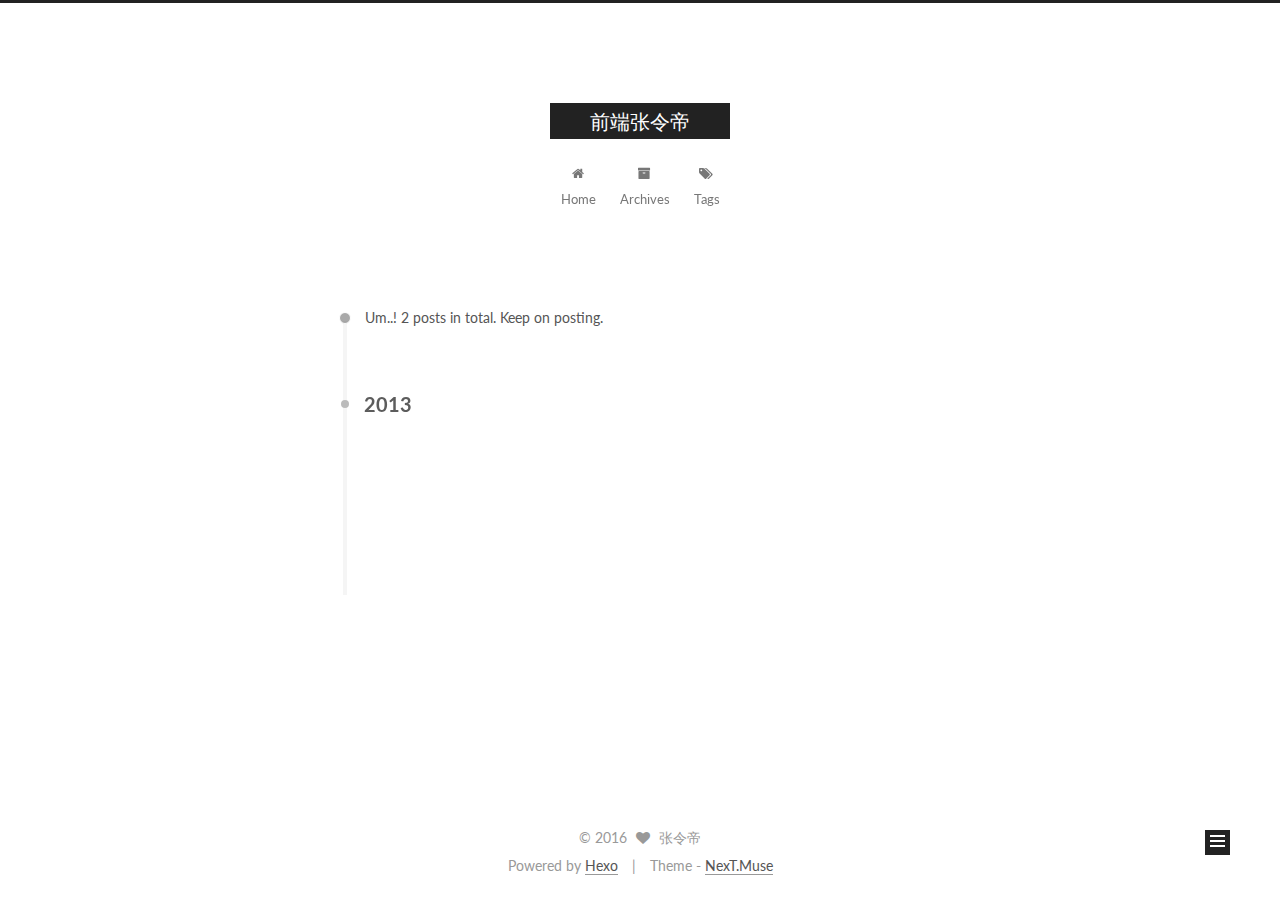
<file: archives/index.html>
<!doctype html>



  


<html class="theme-next muse use-motion" lang="">
<head>
  <meta charset="UTF-8"/>
<meta http-equiv="X-UA-Compatible" content="IE=edge" />
<meta name="viewport" content="width=device-width, initial-scale=1, maximum-scale=1"/>



<meta http-equiv="Cache-Control" content="no-transform" />
<meta http-equiv="Cache-Control" content="no-siteapp" />












  
  
  <link href="/lib/fancybox/source/jquery.fancybox.css?v=2.1.5" rel="stylesheet" type="text/css" />




  
  
  
  

  
    
    
  

  

  

  

  

  
    
    
    <link href="//fonts.googleapis.com/css?family=Lato:300,300italic,400,400italic,700,700italic&subset=latin,latin-ext" rel="stylesheet" type="text/css">
  






<link href="/lib/font-awesome/css/font-awesome.min.css?v=4.6.2" rel="stylesheet" type="text/css" />

<link href="/css/main.css?v=5.1.0" rel="stylesheet" type="text/css" />


  <meta name="keywords" content="Hexo, NexT" />








  <link rel="shortcut icon" type="image/x-icon" href="/favicon.ico?v=5.1.0" />






<meta property="og:type" content="website">
<meta property="og:title" content="前端张令帝">
<meta property="og:url" content="http://yoursite.com/archives/index.html">
<meta property="og:site_name" content="前端张令帝">
<meta name="twitter:card" content="summary">
<meta name="twitter:title" content="前端张令帝">



<script type="text/javascript" id="hexo.configurations">
  var NexT = window.NexT || {};
  var CONFIG = {
    root: '/',
    scheme: 'Muse',
    sidebar: {"position":"left","display":"post"},
    fancybox: true,
    motion: true,
    duoshuo: {
      userId: '0',
      author: 'Author'
    },
    algolia: {
      applicationID: '',
      apiKey: '',
      indexName: '',
      hits: {"per_page":10},
      labels: {"input_placeholder":"Search for Posts","hits_empty":"We didn't find any results for the search: ${query}","hits_stats":"${hits} results found in ${time} ms"}
    }
  };
</script>



  <link rel="canonical" href="http://yoursite.com/archives/"/>





  <title> Archive | 前端张令帝 </title>
</head>

<body itemscope itemtype="http://schema.org/WebPage" lang="">

  










  
  
    
  

  <div class="container one-collumn sidebar-position-left  page-archive  ">
    <div class="headband"></div>

    <header id="header" class="header" itemscope itemtype="http://schema.org/WPHeader">
      <div class="header-inner"><div class="site-meta ">
  

  <div class="custom-logo-site-title">
    <a href="/"  class="brand" rel="start">
      <span class="logo-line-before"><i></i></span>
      <span class="site-title">前端张令帝</span>
      <span class="logo-line-after"><i></i></span>
    </a>
  </div>
  <p class="site-subtitle"></p>
</div>

<div class="site-nav-toggle">
  <button>
    <span class="btn-bar"></span>
    <span class="btn-bar"></span>
    <span class="btn-bar"></span>
  </button>
</div>

<nav class="site-nav">
  

  
    <ul id="menu" class="menu">
      
        
        <li class="menu-item menu-item-home">
          <a href="/" rel="section">
            
              <i class="menu-item-icon fa fa-fw fa-home"></i> <br />
            
            Home
          </a>
        </li>
      
        
        <li class="menu-item menu-item-archives">
          <a href="/archives" rel="section">
            
              <i class="menu-item-icon fa fa-fw fa-archive"></i> <br />
            
            Archives
          </a>
        </li>
      
        
        <li class="menu-item menu-item-tags">
          <a href="/tags" rel="section">
            
              <i class="menu-item-icon fa fa-fw fa-tags"></i> <br />
            
            Tags
          </a>
        </li>
      

      
    </ul>
  

  
</nav>



 </div>
    </header>

    <main id="main" class="main">
      <div class="main-inner">
        <div class="content-wrap">
          <div id="content" class="content">
            

  <section id="posts" class="posts-collapse">
    <span class="archive-move-on"></span>

    <span class="archive-page-counter">
      
      
      
        
      
      Um..! 2 posts in total. Keep on posting.
    </span>

    

      
      
      

      
        
        <div class="collection-title">
          <h2 class="archive-year motion-element" id="archive-year-2013">2013</h2>
        </div>
      
      

      

  <article class="post post-type-normal" itemscope itemtype="http://schema.org/Article">
    <header class="post-header">

      <h1 class="post-title">
        
            <a class="post-title-link" href="/2013/10/20/1/" itemprop="url">
              
                <span itemprop="name">Hello World</span>
              
            </a>
        
      </h1>

      <div class="post-meta">
        <time class="post-time" itemprop="dateCreated"
              datetime="2013-10-20T00:00:00+08:00"
              content="2013-10-20" >
          10-20
        </time>
      </div>

    </header>
  </article>



    

      
      
      

      
      

      

  <article class="post post-type-normal" itemscope itemtype="http://schema.org/Article">
    <header class="post-header">

      <h1 class="post-title">
        
            <a class="post-title-link" href="/2013/10/20/hello-world/" itemprop="url">
              
                <span itemprop="name">Hello World</span>
              
            </a>
        
      </h1>

      <div class="post-meta">
        <time class="post-time" itemprop="dateCreated"
              datetime="2013-10-20T00:00:00+08:00"
              content="2013-10-20" >
          10-20
        </time>
      </div>

    </header>
  </article>



    

  </section>

  



          </div>
          


          

        </div>
        
          
  
  <div class="sidebar-toggle">
    <div class="sidebar-toggle-line-wrap">
      <span class="sidebar-toggle-line sidebar-toggle-line-first"></span>
      <span class="sidebar-toggle-line sidebar-toggle-line-middle"></span>
      <span class="sidebar-toggle-line sidebar-toggle-line-last"></span>
    </div>
  </div>

  <aside id="sidebar" class="sidebar">
    <div class="sidebar-inner">

      

      

      <section class="site-overview sidebar-panel sidebar-panel-active">
        <div class="site-author motion-element" itemprop="author" itemscope itemtype="http://schema.org/Person">
          <img class="site-author-image" itemprop="image"
               src="/images/avatar.gif"
               alt="张令帝" />
          <p class="site-author-name" itemprop="name">张令帝</p>
          <p class="site-description motion-element" itemprop="description"></p>
        </div>
        <nav class="site-state motion-element">
          <div class="site-state-item site-state-posts">
            <a href="/archives">
              <span class="site-state-item-count">2</span>
              <span class="site-state-item-name">posts</span>
            </a>
          </div>

          

          

        </nav>

        

        <div class="links-of-author motion-element">
          
        </div>

        
        

        
        

        


      </section>

      

    </div>
  </aside>


        
      </div>
    </main>

    <footer id="footer" class="footer">
      <div class="footer-inner">
        <div class="copyright" >
  
  &copy; 
  <span itemprop="copyrightYear">2016</span>
  <span class="with-love">
    <i class="fa fa-heart"></i>
  </span>
  <span class="author" itemprop="copyrightHolder">张令帝</span>
</div>


<div class="powered-by">
  Powered by <a class="theme-link" href="https://hexo.io">Hexo</a>
</div>

<div class="theme-info">
  Theme -
  <a class="theme-link" href="https://github.com/iissnan/hexo-theme-next">
    NexT.Muse
  </a>
</div>


        

        
      </div>
    </footer>

    <div class="back-to-top">
      <i class="fa fa-arrow-up"></i>
    </div>
  </div>

  

<script type="text/javascript">
  if (Object.prototype.toString.call(window.Promise) !== '[object Function]') {
    window.Promise = null;
  }
</script>









  



  
  <script type="text/javascript" src="/lib/jquery/index.js?v=2.1.3"></script>

  
  <script type="text/javascript" src="/lib/fastclick/lib/fastclick.min.js?v=1.0.6"></script>

  
  <script type="text/javascript" src="/lib/jquery_lazyload/jquery.lazyload.js?v=1.9.7"></script>

  
  <script type="text/javascript" src="/lib/velocity/velocity.min.js?v=1.2.1"></script>

  
  <script type="text/javascript" src="/lib/velocity/velocity.ui.min.js?v=1.2.1"></script>

  
  <script type="text/javascript" src="/lib/fancybox/source/jquery.fancybox.pack.js?v=2.1.5"></script>


  


  <script type="text/javascript" src="/js/src/utils.js?v=5.1.0"></script>

  <script type="text/javascript" src="/js/src/motion.js?v=5.1.0"></script>



  
  

  
  
    <script type="text/javascript" id="motion.page.archive">
      $('.archive-year').velocity('transition.slideLeftIn');
    </script>
  


  


  <script type="text/javascript" src="/js/src/bootstrap.js?v=5.1.0"></script>



  



  




	




  
  

  

  

  

  


</body>
</html>
</file>
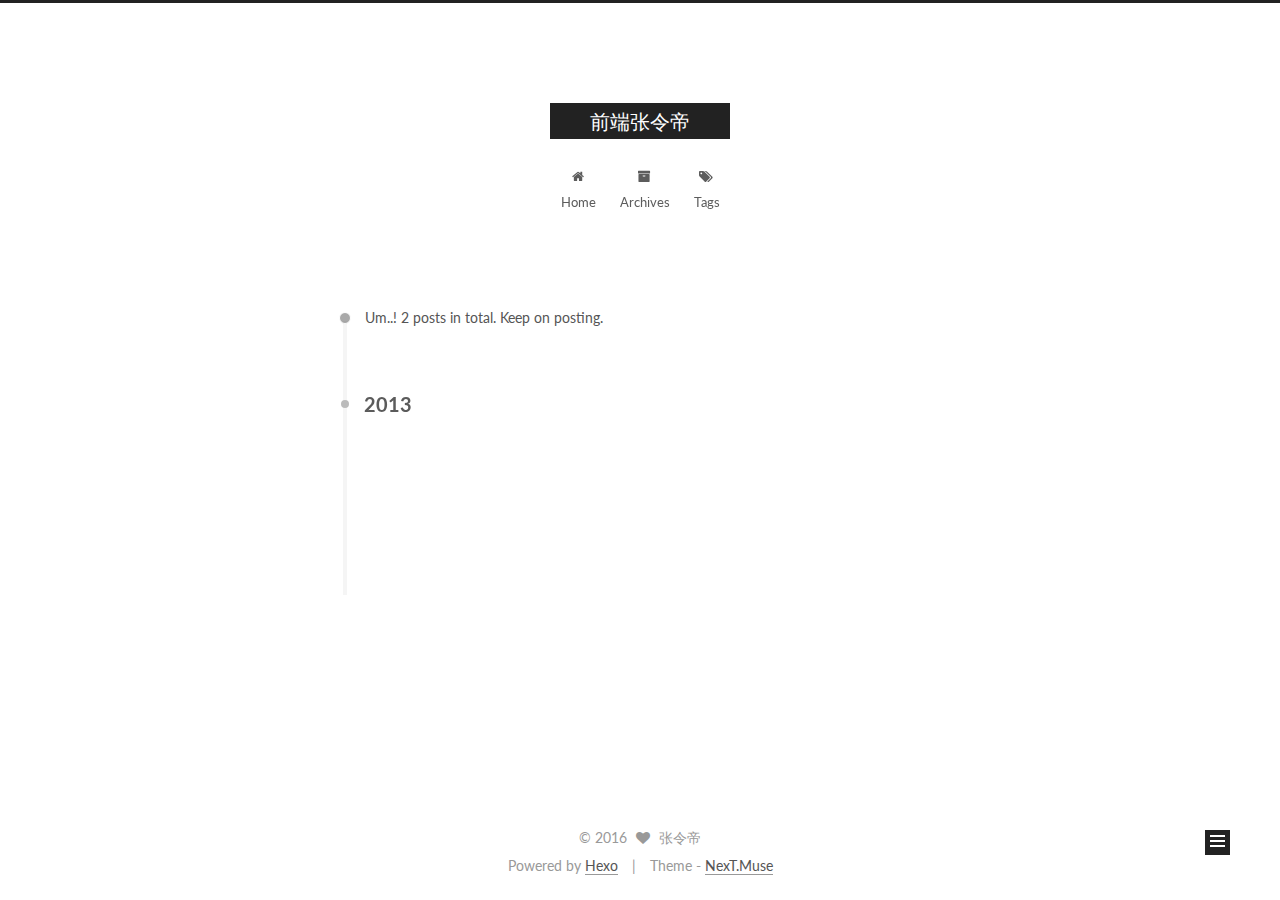
<file: archives/2013/index.html>
<!doctype html>



  


<html class="theme-next muse use-motion" lang="">
<head>
  <meta charset="UTF-8"/>
<meta http-equiv="X-UA-Compatible" content="IE=edge" />
<meta name="viewport" content="width=device-width, initial-scale=1, maximum-scale=1"/>



<meta http-equiv="Cache-Control" content="no-transform" />
<meta http-equiv="Cache-Control" content="no-siteapp" />












  
  
  <link href="/lib/fancybox/source/jquery.fancybox.css?v=2.1.5" rel="stylesheet" type="text/css" />




  
  
  
  

  
    
    
  

  

  

  

  

  
    
    
    <link href="//fonts.googleapis.com/css?family=Lato:300,300italic,400,400italic,700,700italic&subset=latin,latin-ext" rel="stylesheet" type="text/css">
  






<link href="/lib/font-awesome/css/font-awesome.min.css?v=4.6.2" rel="stylesheet" type="text/css" />

<link href="/css/main.css?v=5.1.0" rel="stylesheet" type="text/css" />


  <meta name="keywords" content="Hexo, NexT" />








  <link rel="shortcut icon" type="image/x-icon" href="/favicon.ico?v=5.1.0" />






<meta property="og:type" content="website">
<meta property="og:title" content="前端张令帝">
<meta property="og:url" content="http://yoursite.com/archives/2013/index.html">
<meta property="og:site_name" content="前端张令帝">
<meta name="twitter:card" content="summary">
<meta name="twitter:title" content="前端张令帝">



<script type="text/javascript" id="hexo.configurations">
  var NexT = window.NexT || {};
  var CONFIG = {
    root: '/',
    scheme: 'Muse',
    sidebar: {"position":"left","display":"post"},
    fancybox: true,
    motion: true,
    duoshuo: {
      userId: '0',
      author: 'Author'
    },
    algolia: {
      applicationID: '',
      apiKey: '',
      indexName: '',
      hits: {"per_page":10},
      labels: {"input_placeholder":"Search for Posts","hits_empty":"We didn't find any results for the search: ${query}","hits_stats":"${hits} results found in ${time} ms"}
    }
  };
</script>



  <link rel="canonical" href="http://yoursite.com/archives/2013/"/>





  <title> Archive | 前端张令帝 </title>
</head>

<body itemscope itemtype="http://schema.org/WebPage" lang="">

  










  
  
    
  

  <div class="container one-collumn sidebar-position-left  page-archive  ">
    <div class="headband"></div>

    <header id="header" class="header" itemscope itemtype="http://schema.org/WPHeader">
      <div class="header-inner"><div class="site-meta ">
  

  <div class="custom-logo-site-title">
    <a href="/"  class="brand" rel="start">
      <span class="logo-line-before"><i></i></span>
      <span class="site-title">前端张令帝</span>
      <span class="logo-line-after"><i></i></span>
    </a>
  </div>
  <p class="site-subtitle"></p>
</div>

<div class="site-nav-toggle">
  <button>
    <span class="btn-bar"></span>
    <span class="btn-bar"></span>
    <span class="btn-bar"></span>
  </button>
</div>

<nav class="site-nav">
  

  
    <ul id="menu" class="menu">
      
        
        <li class="menu-item menu-item-home">
          <a href="/" rel="section">
            
              <i class="menu-item-icon fa fa-fw fa-home"></i> <br />
            
            Home
          </a>
        </li>
      
        
        <li class="menu-item menu-item-archives">
          <a href="/archives" rel="section">
            
              <i class="menu-item-icon fa fa-fw fa-archive"></i> <br />
            
            Archives
          </a>
        </li>
      
        
        <li class="menu-item menu-item-tags">
          <a href="/tags" rel="section">
            
              <i class="menu-item-icon fa fa-fw fa-tags"></i> <br />
            
            Tags
          </a>
        </li>
      

      
    </ul>
  

  
</nav>



 </div>
    </header>

    <main id="main" class="main">
      <div class="main-inner">
        <div class="content-wrap">
          <div id="content" class="content">
            

  <section id="posts" class="posts-collapse">
    <span class="archive-move-on"></span>

    <span class="archive-page-counter">
      
      
      
        
      
      Um..! 2 posts in total. Keep on posting.
    </span>

    

      
      
      

      
        
        <div class="collection-title">
          <h2 class="archive-year motion-element" id="archive-year-2013">2013</h2>
        </div>
      
      

      

  <article class="post post-type-normal" itemscope itemtype="http://schema.org/Article">
    <header class="post-header">

      <h1 class="post-title">
        
            <a class="post-title-link" href="/2013/10/20/1/" itemprop="url">
              
                <span itemprop="name">Hello World</span>
              
            </a>
        
      </h1>

      <div class="post-meta">
        <time class="post-time" itemprop="dateCreated"
              datetime="2013-10-20T00:00:00+08:00"
              content="2013-10-20" >
          10-20
        </time>
      </div>

    </header>
  </article>



    

      
      
      

      
      

      

  <article class="post post-type-normal" itemscope itemtype="http://schema.org/Article">
    <header class="post-header">

      <h1 class="post-title">
        
            <a class="post-title-link" href="/2013/10/20/hello-world/" itemprop="url">
              
                <span itemprop="name">Hello World</span>
              
            </a>
        
      </h1>

      <div class="post-meta">
        <time class="post-time" itemprop="dateCreated"
              datetime="2013-10-20T00:00:00+08:00"
              content="2013-10-20" >
          10-20
        </time>
      </div>

    </header>
  </article>



    

  </section>

  



          </div>
          


          

        </div>
        
          
  
  <div class="sidebar-toggle">
    <div class="sidebar-toggle-line-wrap">
      <span class="sidebar-toggle-line sidebar-toggle-line-first"></span>
      <span class="sidebar-toggle-line sidebar-toggle-line-middle"></span>
      <span class="sidebar-toggle-line sidebar-toggle-line-last"></span>
    </div>
  </div>

  <aside id="sidebar" class="sidebar">
    <div class="sidebar-inner">

      

      

      <section class="site-overview sidebar-panel sidebar-panel-active">
        <div class="site-author motion-element" itemprop="author" itemscope itemtype="http://schema.org/Person">
          <img class="site-author-image" itemprop="image"
               src="/images/avatar.gif"
               alt="张令帝" />
          <p class="site-author-name" itemprop="name">张令帝</p>
          <p class="site-description motion-element" itemprop="description"></p>
        </div>
        <nav class="site-state motion-element">
          <div class="site-state-item site-state-posts">
            <a href="/archives">
              <span class="site-state-item-count">2</span>
              <span class="site-state-item-name">posts</span>
            </a>
          </div>

          

          

        </nav>

        

        <div class="links-of-author motion-element">
          
        </div>

        
        

        
        

        


      </section>

      

    </div>
  </aside>


        
      </div>
    </main>

    <footer id="footer" class="footer">
      <div class="footer-inner">
        <div class="copyright" >
  
  &copy; 
  <span itemprop="copyrightYear">2016</span>
  <span class="with-love">
    <i class="fa fa-heart"></i>
  </span>
  <span class="author" itemprop="copyrightHolder">张令帝</span>
</div>


<div class="powered-by">
  Powered by <a class="theme-link" href="https://hexo.io">Hexo</a>
</div>

<div class="theme-info">
  Theme -
  <a class="theme-link" href="https://github.com/iissnan/hexo-theme-next">
    NexT.Muse
  </a>
</div>


        

        
      </div>
    </footer>

    <div class="back-to-top">
      <i class="fa fa-arrow-up"></i>
    </div>
  </div>

  

<script type="text/javascript">
  if (Object.prototype.toString.call(window.Promise) !== '[object Function]') {
    window.Promise = null;
  }
</script>









  



  
  <script type="text/javascript" src="/lib/jquery/index.js?v=2.1.3"></script>

  
  <script type="text/javascript" src="/lib/fastclick/lib/fastclick.min.js?v=1.0.6"></script>

  
  <script type="text/javascript" src="/lib/jquery_lazyload/jquery.lazyload.js?v=1.9.7"></script>

  
  <script type="text/javascript" src="/lib/velocity/velocity.min.js?v=1.2.1"></script>

  
  <script type="text/javascript" src="/lib/velocity/velocity.ui.min.js?v=1.2.1"></script>

  
  <script type="text/javascript" src="/lib/fancybox/source/jquery.fancybox.pack.js?v=2.1.5"></script>


  


  <script type="text/javascript" src="/js/src/utils.js?v=5.1.0"></script>

  <script type="text/javascript" src="/js/src/motion.js?v=5.1.0"></script>



  
  

  
  
    <script type="text/javascript" id="motion.page.archive">
      $('.archive-year').velocity('transition.slideLeftIn');
    </script>
  


  


  <script type="text/javascript" src="/js/src/bootstrap.js?v=5.1.0"></script>



  



  




	




  
  

  

  

  

  


</body>
</html>
</file>
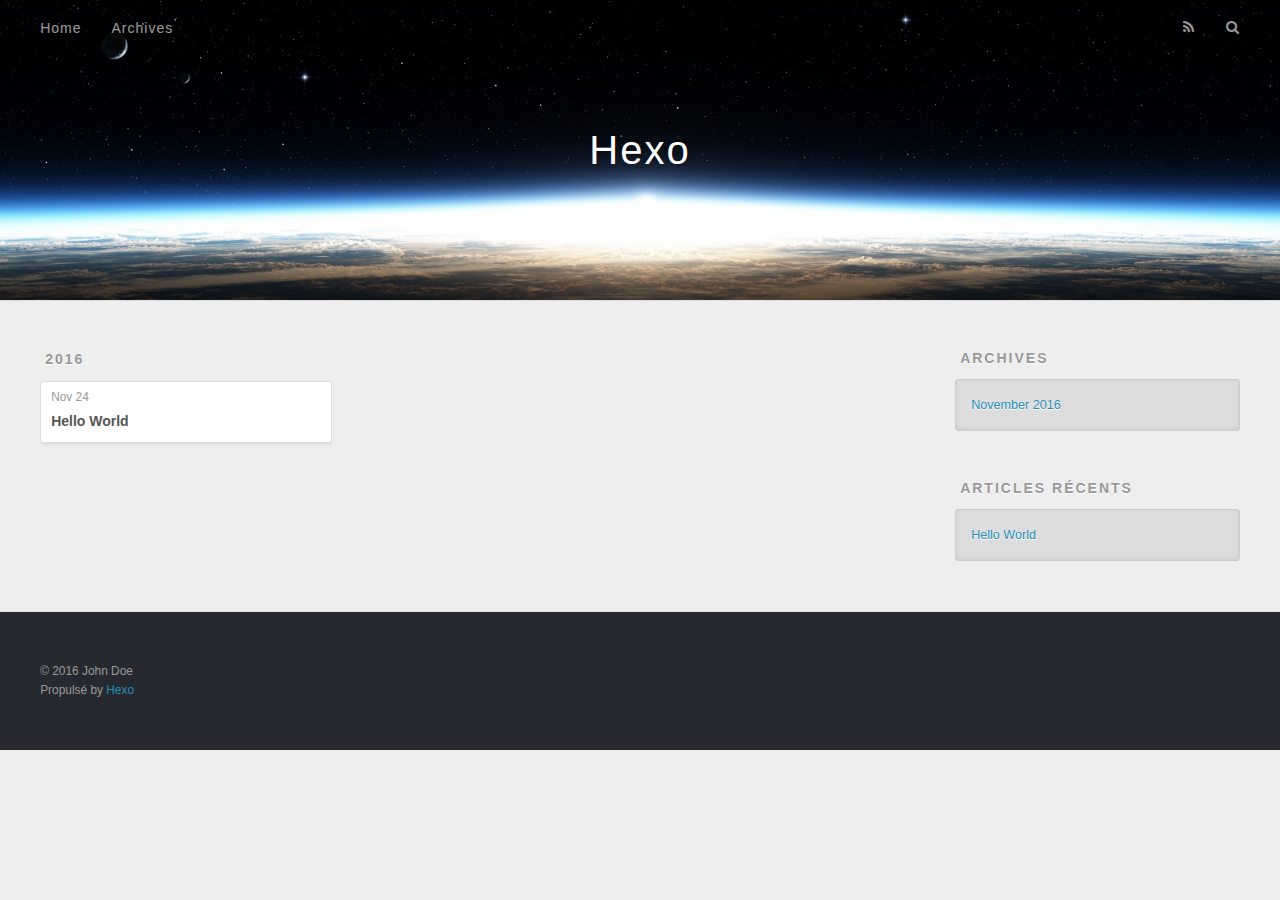
<file: archives/2016/index.html>
<!DOCTYPE html>
<html>
<head>
  <meta charset="utf-8">
  
  <title>Archives: 2016 | Hexo</title>
  <meta name="viewport" content="width=device-width, initial-scale=1, maximum-scale=1">
  <meta property="og:type" content="website">
<meta property="og:title" content="Hexo">
<meta property="og:url" content="http://yoursite.com/archives/2016/index.html">
<meta property="og:site_name" content="Hexo">
<meta name="twitter:card" content="summary">
<meta name="twitter:title" content="Hexo">
  
    <link rel="alternate" href="/atom.xml" title="Hexo" type="application/atom+xml">
  
  
    <link rel="icon" href="/favicon.png">
  
  
    <link href="//fonts.googleapis.com/css?family=Source+Code+Pro" rel="stylesheet" type="text/css">
  
  <link rel="stylesheet" href="/css/style.css">
  

</head>

<body>
  <div id="container">
    <div id="wrap">
      <header id="header">
  <div id="banner"></div>
  <div id="header-outer" class="outer">
    <div id="header-title" class="inner">
      <h1 id="logo-wrap">
        <a href="/" id="logo">Hexo</a>
      </h1>
      
    </div>
    <div id="header-inner" class="inner">
      <nav id="main-nav">
        <a id="main-nav-toggle" class="nav-icon"></a>
        
          <a class="main-nav-link" href="/">Home</a>
        
          <a class="main-nav-link" href="/archives">Archives</a>
        
      </nav>
      <nav id="sub-nav">
        
          <a id="nav-rss-link" class="nav-icon" href="/atom.xml" title="Flux RSS"></a>
        
        <a id="nav-search-btn" class="nav-icon" title="Rechercher"></a>
      </nav>
      <div id="search-form-wrap">
        <form action="//google.com/search" method="get" accept-charset="UTF-8" class="search-form"><input type="search" name="q" results="0" class="search-form-input" placeholder="Search"><button type="submit" class="search-form-submit">&#xF002;</button><input type="hidden" name="sitesearch" value="http://yoursite.com"></form>
      </div>
    </div>
  </div>
</header>
      <div class="outer">
        <section id="main">
  
  
    
    
      
      
      <section class="archives-wrap">
        <div class="archive-year-wrap">
          <a href="/archives/2016" class="archive-year">2016</a>
        </div>
        <div class="archives">
    
    <article class="archive-article archive-type-post">
  <div class="archive-article-inner">
    <header class="archive-article-header">
      <a href="/2016/11/24/hello-world/" class="archive-article-date">
  <time datetime="2016-11-24T12:56:58.000Z" itemprop="datePublished">Nov 24</time>
</a>
      
  
    <h1 itemprop="name">
      <a class="archive-article-title" href="/2016/11/24/hello-world/">Hello World</a>
    </h1>
  

    </header>
  </div>
</article>
  
  
    </div></section>
  

</section>
        
          <aside id="sidebar">
  
    

  
    

  
    
  
    
  <div class="widget-wrap">
    <h3 class="widget-title">Archives</h3>
    <div class="widget">
      <ul class="archive-list"><li class="archive-list-item"><a class="archive-list-link" href="/archives/2016/11/">November 2016</a></li></ul>
    </div>
  </div>


  
    
  <div class="widget-wrap">
    <h3 class="widget-title">Articles récents</h3>
    <div class="widget">
      <ul>
        
          <li>
            <a href="/2016/11/24/hello-world/">Hello World</a>
          </li>
        
      </ul>
    </div>
  </div>

  
</aside>
        
      </div>
      <footer id="footer">
  
  <div class="outer">
    <div id="footer-info" class="inner">
      &copy; 2016 John Doe<br>
      Propulsé by <a href="http://hexo.io/" target="_blank">Hexo</a>
    </div>
  </div>
</footer>
    </div>
    <nav id="mobile-nav">
  
    <a href="/" class="mobile-nav-link">Home</a>
  
    <a href="/archives" class="mobile-nav-link">Archives</a>
  
</nav>
    

<script src="//ajax.googleapis.com/ajax/libs/jquery/2.0.3/jquery.min.js"></script>


  <link rel="stylesheet" href="/fancybox/jquery.fancybox.css">
  <script src="/fancybox/jquery.fancybox.pack.js"></script>


<script src="/js/script.js"></script>

  </div>
</body>
</html>
</file>
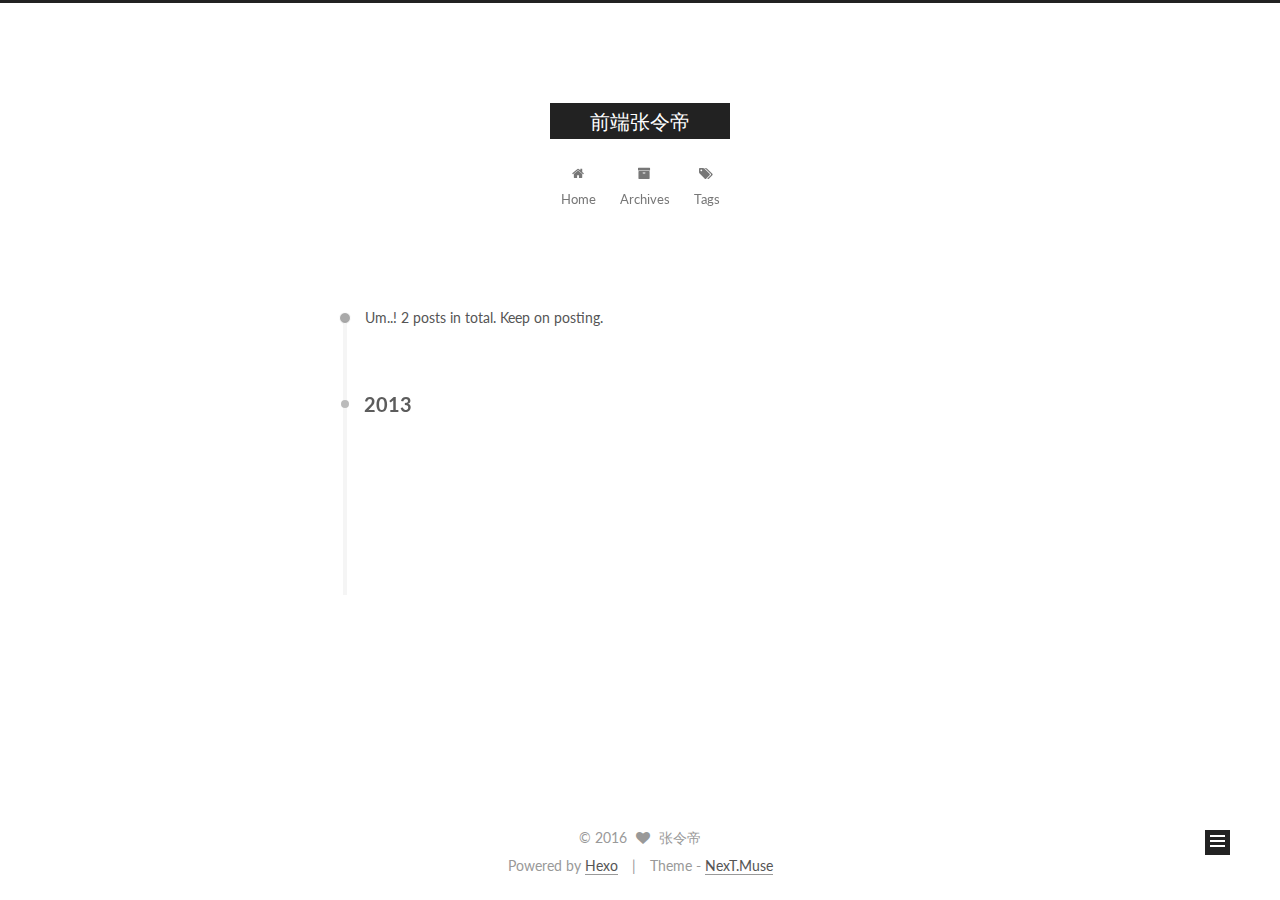
<file: archives/2013/10/index.html>
<!doctype html>



  


<html class="theme-next muse use-motion" lang="">
<head>
  <meta charset="UTF-8"/>
<meta http-equiv="X-UA-Compatible" content="IE=edge" />
<meta name="viewport" content="width=device-width, initial-scale=1, maximum-scale=1"/>



<meta http-equiv="Cache-Control" content="no-transform" />
<meta http-equiv="Cache-Control" content="no-siteapp" />












  
  
  <link href="/lib/fancybox/source/jquery.fancybox.css?v=2.1.5" rel="stylesheet" type="text/css" />




  
  
  
  

  
    
    
  

  

  

  

  

  
    
    
    <link href="//fonts.googleapis.com/css?family=Lato:300,300italic,400,400italic,700,700italic&subset=latin,latin-ext" rel="stylesheet" type="text/css">
  






<link href="/lib/font-awesome/css/font-awesome.min.css?v=4.6.2" rel="stylesheet" type="text/css" />

<link href="/css/main.css?v=5.1.0" rel="stylesheet" type="text/css" />


  <meta name="keywords" content="Hexo, NexT" />








  <link rel="shortcut icon" type="image/x-icon" href="/favicon.ico?v=5.1.0" />






<meta property="og:type" content="website">
<meta property="og:title" content="前端张令帝">
<meta property="og:url" content="http://yoursite.com/archives/2013/10/index.html">
<meta property="og:site_name" content="前端张令帝">
<meta name="twitter:card" content="summary">
<meta name="twitter:title" content="前端张令帝">



<script type="text/javascript" id="hexo.configurations">
  var NexT = window.NexT || {};
  var CONFIG = {
    root: '/',
    scheme: 'Muse',
    sidebar: {"position":"left","display":"post"},
    fancybox: true,
    motion: true,
    duoshuo: {
      userId: '0',
      author: 'Author'
    },
    algolia: {
      applicationID: '',
      apiKey: '',
      indexName: '',
      hits: {"per_page":10},
      labels: {"input_placeholder":"Search for Posts","hits_empty":"We didn't find any results for the search: ${query}","hits_stats":"${hits} results found in ${time} ms"}
    }
  };
</script>



  <link rel="canonical" href="http://yoursite.com/archives/2013/10/"/>





  <title> Archive | 前端张令帝 </title>
</head>

<body itemscope itemtype="http://schema.org/WebPage" lang="">

  










  
  
    
  

  <div class="container one-collumn sidebar-position-left  page-archive  ">
    <div class="headband"></div>

    <header id="header" class="header" itemscope itemtype="http://schema.org/WPHeader">
      <div class="header-inner"><div class="site-meta ">
  

  <div class="custom-logo-site-title">
    <a href="/"  class="brand" rel="start">
      <span class="logo-line-before"><i></i></span>
      <span class="site-title">前端张令帝</span>
      <span class="logo-line-after"><i></i></span>
    </a>
  </div>
  <p class="site-subtitle"></p>
</div>

<div class="site-nav-toggle">
  <button>
    <span class="btn-bar"></span>
    <span class="btn-bar"></span>
    <span class="btn-bar"></span>
  </button>
</div>

<nav class="site-nav">
  

  
    <ul id="menu" class="menu">
      
        
        <li class="menu-item menu-item-home">
          <a href="/" rel="section">
            
              <i class="menu-item-icon fa fa-fw fa-home"></i> <br />
            
            Home
          </a>
        </li>
      
        
        <li class="menu-item menu-item-archives">
          <a href="/archives" rel="section">
            
              <i class="menu-item-icon fa fa-fw fa-archive"></i> <br />
            
            Archives
          </a>
        </li>
      
        
        <li class="menu-item menu-item-tags">
          <a href="/tags" rel="section">
            
              <i class="menu-item-icon fa fa-fw fa-tags"></i> <br />
            
            Tags
          </a>
        </li>
      

      
    </ul>
  

  
</nav>



 </div>
    </header>

    <main id="main" class="main">
      <div class="main-inner">
        <div class="content-wrap">
          <div id="content" class="content">
            

  <section id="posts" class="posts-collapse">
    <span class="archive-move-on"></span>

    <span class="archive-page-counter">
      
      
      
        
      
      Um..! 2 posts in total. Keep on posting.
    </span>

    

      
      
      

      
        
        <div class="collection-title">
          <h2 class="archive-year motion-element" id="archive-year-2013">2013</h2>
        </div>
      
      

      

  <article class="post post-type-normal" itemscope itemtype="http://schema.org/Article">
    <header class="post-header">

      <h1 class="post-title">
        
            <a class="post-title-link" href="/2013/10/20/1/" itemprop="url">
              
                <span itemprop="name">Hello World</span>
              
            </a>
        
      </h1>

      <div class="post-meta">
        <time class="post-time" itemprop="dateCreated"
              datetime="2013-10-20T00:00:00+08:00"
              content="2013-10-20" >
          10-20
        </time>
      </div>

    </header>
  </article>



    

      
      
      

      
      

      

  <article class="post post-type-normal" itemscope itemtype="http://schema.org/Article">
    <header class="post-header">

      <h1 class="post-title">
        
            <a class="post-title-link" href="/2013/10/20/hello-world/" itemprop="url">
              
                <span itemprop="name">Hello World</span>
              
            </a>
        
      </h1>

      <div class="post-meta">
        <time class="post-time" itemprop="dateCreated"
              datetime="2013-10-20T00:00:00+08:00"
              content="2013-10-20" >
          10-20
        </time>
      </div>

    </header>
  </article>



    

  </section>

  



          </div>
          


          

        </div>
        
          
  
  <div class="sidebar-toggle">
    <div class="sidebar-toggle-line-wrap">
      <span class="sidebar-toggle-line sidebar-toggle-line-first"></span>
      <span class="sidebar-toggle-line sidebar-toggle-line-middle"></span>
      <span class="sidebar-toggle-line sidebar-toggle-line-last"></span>
    </div>
  </div>

  <aside id="sidebar" class="sidebar">
    <div class="sidebar-inner">

      

      

      <section class="site-overview sidebar-panel sidebar-panel-active">
        <div class="site-author motion-element" itemprop="author" itemscope itemtype="http://schema.org/Person">
          <img class="site-author-image" itemprop="image"
               src="/images/avatar.gif"
               alt="张令帝" />
          <p class="site-author-name" itemprop="name">张令帝</p>
          <p class="site-description motion-element" itemprop="description"></p>
        </div>
        <nav class="site-state motion-element">
          <div class="site-state-item site-state-posts">
            <a href="/archives">
              <span class="site-state-item-count">2</span>
              <span class="site-state-item-name">posts</span>
            </a>
          </div>

          

          

        </nav>

        

        <div class="links-of-author motion-element">
          
        </div>

        
        

        
        

        


      </section>

      

    </div>
  </aside>


        
      </div>
    </main>

    <footer id="footer" class="footer">
      <div class="footer-inner">
        <div class="copyright" >
  
  &copy; 
  <span itemprop="copyrightYear">2016</span>
  <span class="with-love">
    <i class="fa fa-heart"></i>
  </span>
  <span class="author" itemprop="copyrightHolder">张令帝</span>
</div>


<div class="powered-by">
  Powered by <a class="theme-link" href="https://hexo.io">Hexo</a>
</div>

<div class="theme-info">
  Theme -
  <a class="theme-link" href="https://github.com/iissnan/hexo-theme-next">
    NexT.Muse
  </a>
</div>


        

        
      </div>
    </footer>

    <div class="back-to-top">
      <i class="fa fa-arrow-up"></i>
    </div>
  </div>

  

<script type="text/javascript">
  if (Object.prototype.toString.call(window.Promise) !== '[object Function]') {
    window.Promise = null;
  }
</script>









  



  
  <script type="text/javascript" src="/lib/jquery/index.js?v=2.1.3"></script>

  
  <script type="text/javascript" src="/lib/fastclick/lib/fastclick.min.js?v=1.0.6"></script>

  
  <script type="text/javascript" src="/lib/jquery_lazyload/jquery.lazyload.js?v=1.9.7"></script>

  
  <script type="text/javascript" src="/lib/velocity/velocity.min.js?v=1.2.1"></script>

  
  <script type="text/javascript" src="/lib/velocity/velocity.ui.min.js?v=1.2.1"></script>

  
  <script type="text/javascript" src="/lib/fancybox/source/jquery.fancybox.pack.js?v=2.1.5"></script>


  


  <script type="text/javascript" src="/js/src/utils.js?v=5.1.0"></script>

  <script type="text/javascript" src="/js/src/motion.js?v=5.1.0"></script>



  
  

  
  
    <script type="text/javascript" id="motion.page.archive">
      $('.archive-year').velocity('transition.slideLeftIn');
    </script>
  


  


  <script type="text/javascript" src="/js/src/bootstrap.js?v=5.1.0"></script>



  



  




	




  
  

  

  

  

  


</body>
</html>
</file>
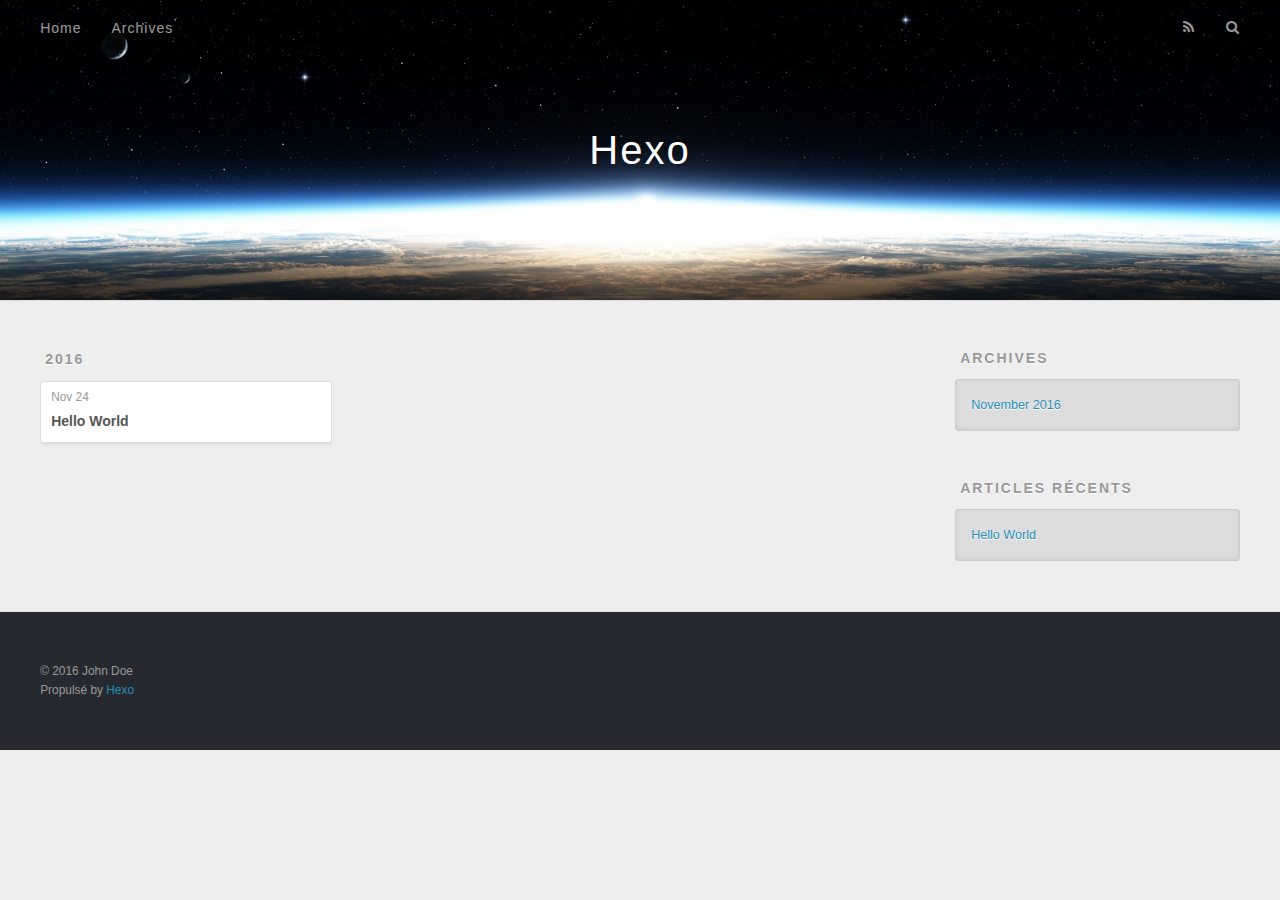
<file: archives/2016/11/index.html>
<!DOCTYPE html>
<html>
<head>
  <meta charset="utf-8">
  
  <title>Archives: 2016/11 | Hexo</title>
  <meta name="viewport" content="width=device-width, initial-scale=1, maximum-scale=1">
  <meta property="og:type" content="website">
<meta property="og:title" content="Hexo">
<meta property="og:url" content="http://yoursite.com/archives/2016/11/index.html">
<meta property="og:site_name" content="Hexo">
<meta name="twitter:card" content="summary">
<meta name="twitter:title" content="Hexo">
  
    <link rel="alternate" href="/atom.xml" title="Hexo" type="application/atom+xml">
  
  
    <link rel="icon" href="/favicon.png">
  
  
    <link href="//fonts.googleapis.com/css?family=Source+Code+Pro" rel="stylesheet" type="text/css">
  
  <link rel="stylesheet" href="/css/style.css">
  

</head>

<body>
  <div id="container">
    <div id="wrap">
      <header id="header">
  <div id="banner"></div>
  <div id="header-outer" class="outer">
    <div id="header-title" class="inner">
      <h1 id="logo-wrap">
        <a href="/" id="logo">Hexo</a>
      </h1>
      
    </div>
    <div id="header-inner" class="inner">
      <nav id="main-nav">
        <a id="main-nav-toggle" class="nav-icon"></a>
        
          <a class="main-nav-link" href="/">Home</a>
        
          <a class="main-nav-link" href="/archives">Archives</a>
        
      </nav>
      <nav id="sub-nav">
        
          <a id="nav-rss-link" class="nav-icon" href="/atom.xml" title="Flux RSS"></a>
        
        <a id="nav-search-btn" class="nav-icon" title="Rechercher"></a>
      </nav>
      <div id="search-form-wrap">
        <form action="//google.com/search" method="get" accept-charset="UTF-8" class="search-form"><input type="search" name="q" results="0" class="search-form-input" placeholder="Search"><button type="submit" class="search-form-submit">&#xF002;</button><input type="hidden" name="sitesearch" value="http://yoursite.com"></form>
      </div>
    </div>
  </div>
</header>
      <div class="outer">
        <section id="main">
  
  
    
    
      
      
      <section class="archives-wrap">
        <div class="archive-year-wrap">
          <a href="/archives/2016" class="archive-year">2016</a>
        </div>
        <div class="archives">
    
    <article class="archive-article archive-type-post">
  <div class="archive-article-inner">
    <header class="archive-article-header">
      <a href="/2016/11/24/hello-world/" class="archive-article-date">
  <time datetime="2016-11-24T12:56:58.000Z" itemprop="datePublished">Nov 24</time>
</a>
      
  
    <h1 itemprop="name">
      <a class="archive-article-title" href="/2016/11/24/hello-world/">Hello World</a>
    </h1>
  

    </header>
  </div>
</article>
  
  
    </div></section>
  

</section>
        
          <aside id="sidebar">
  
    

  
    

  
    
  
    
  <div class="widget-wrap">
    <h3 class="widget-title">Archives</h3>
    <div class="widget">
      <ul class="archive-list"><li class="archive-list-item"><a class="archive-list-link" href="/archives/2016/11/">November 2016</a></li></ul>
    </div>
  </div>


  
    
  <div class="widget-wrap">
    <h3 class="widget-title">Articles récents</h3>
    <div class="widget">
      <ul>
        
          <li>
            <a href="/2016/11/24/hello-world/">Hello World</a>
          </li>
        
      </ul>
    </div>
  </div>

  
</aside>
        
      </div>
      <footer id="footer">
  
  <div class="outer">
    <div id="footer-info" class="inner">
      &copy; 2016 John Doe<br>
      Propulsé by <a href="http://hexo.io/" target="_blank">Hexo</a>
    </div>
  </div>
</footer>
    </div>
    <nav id="mobile-nav">
  
    <a href="/" class="mobile-nav-link">Home</a>
  
    <a href="/archives" class="mobile-nav-link">Archives</a>
  
</nav>
    

<script src="//ajax.googleapis.com/ajax/libs/jquery/2.0.3/jquery.min.js"></script>


  <link rel="stylesheet" href="/fancybox/jquery.fancybox.css">
  <script src="/fancybox/jquery.fancybox.pack.js"></script>


<script src="/js/script.js"></script>

  </div>
</body>
</html>
</file>
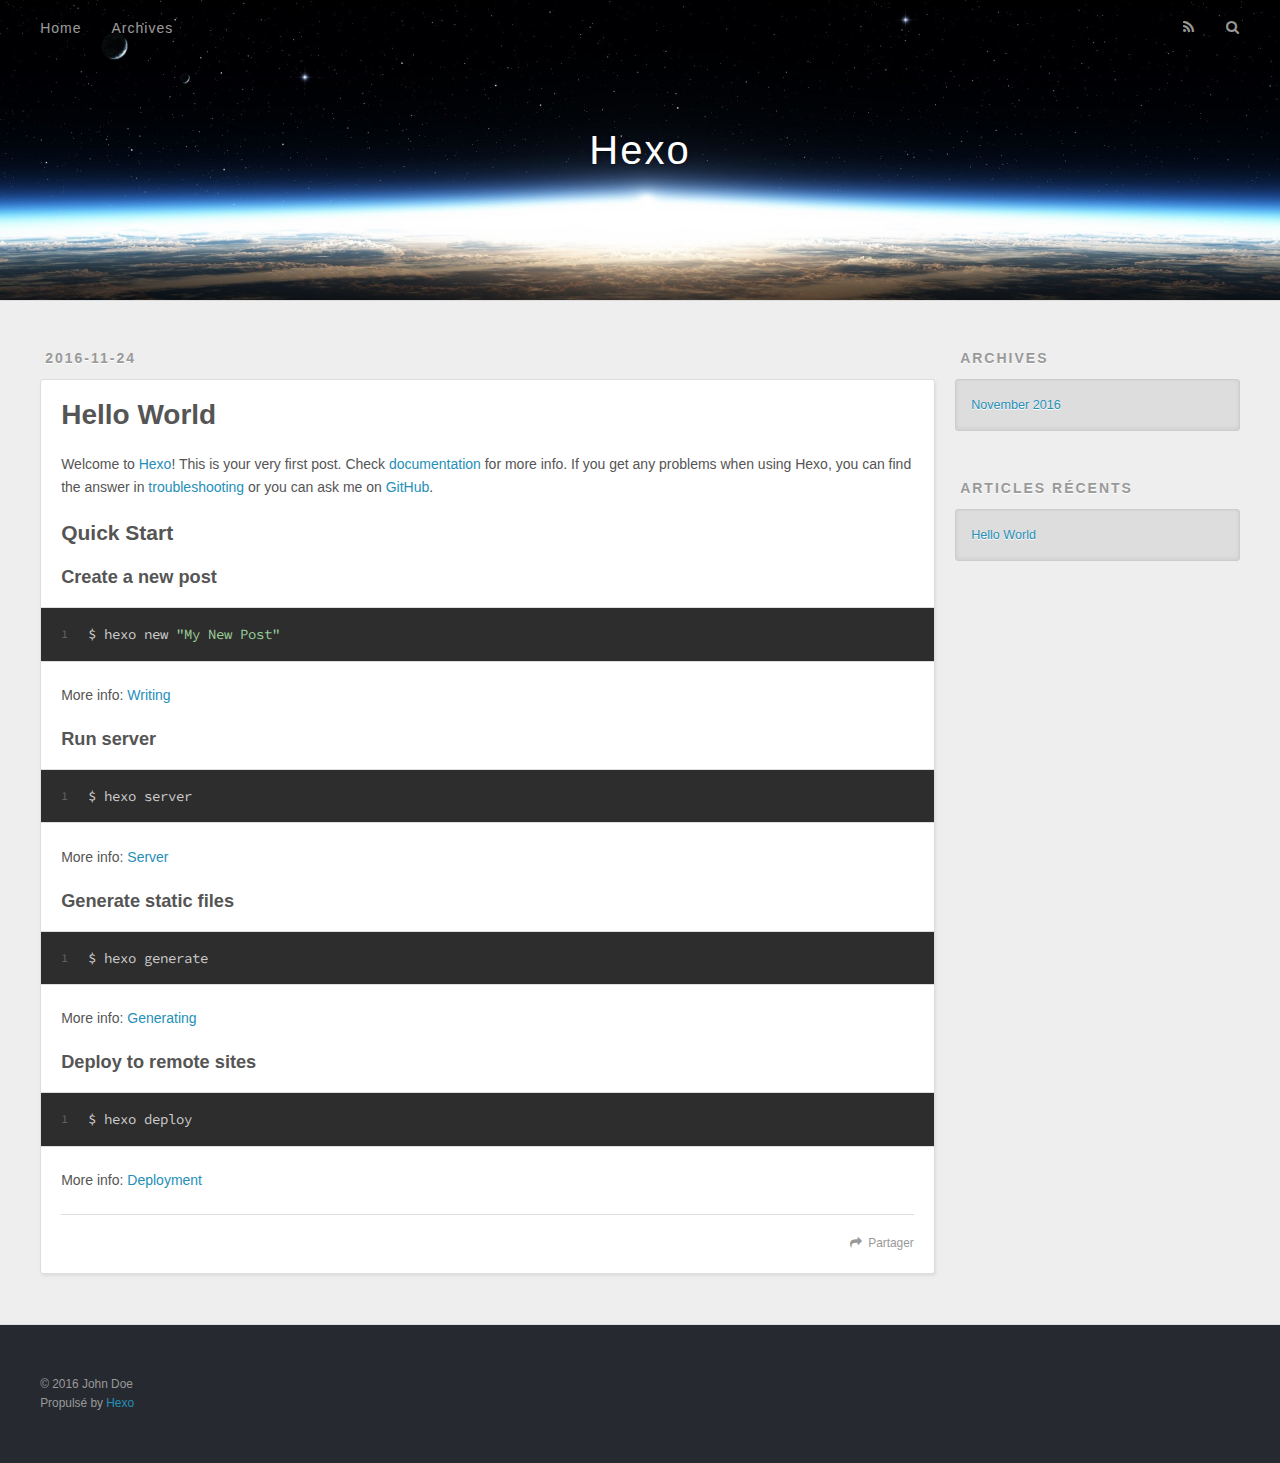
<file: 2016/11/24/hello-world/index.html>
<!DOCTYPE html>
<html>
<head>
  <meta charset="utf-8">
  
  <title>Hello World | Hexo</title>
  <meta name="viewport" content="width=device-width, initial-scale=1, maximum-scale=1">
  <meta name="description" content="Welcome to Hexo! This is your very first post. Check documentation for more info. If you get any problems when using Hexo, you can find the answer in troubleshooting or you can ask me on GitHub.
Quick">
<meta property="og:type" content="article">
<meta property="og:title" content="Hello World">
<meta property="og:url" content="http://yoursite.com/2016/11/24/hello-world/index.html">
<meta property="og:site_name" content="Hexo">
<meta property="og:description" content="Welcome to Hexo! This is your very first post. Check documentation for more info. If you get any problems when using Hexo, you can find the answer in troubleshooting or you can ask me on GitHub.
Quick">
<meta property="og:updated_time" content="2016-11-24T12:56:58.000Z">
<meta name="twitter:card" content="summary">
<meta name="twitter:title" content="Hello World">
<meta name="twitter:description" content="Welcome to Hexo! This is your very first post. Check documentation for more info. If you get any problems when using Hexo, you can find the answer in troubleshooting or you can ask me on GitHub.
Quick">
  
    <link rel="alternate" href="/atom.xml" title="Hexo" type="application/atom+xml">
  
  
    <link rel="icon" href="/favicon.png">
  
  
    <link href="//fonts.googleapis.com/css?family=Source+Code+Pro" rel="stylesheet" type="text/css">
  
  <link rel="stylesheet" href="/css/style.css">
  

</head>

<body>
  <div id="container">
    <div id="wrap">
      <header id="header">
  <div id="banner"></div>
  <div id="header-outer" class="outer">
    <div id="header-title" class="inner">
      <h1 id="logo-wrap">
        <a href="/" id="logo">Hexo</a>
      </h1>
      
    </div>
    <div id="header-inner" class="inner">
      <nav id="main-nav">
        <a id="main-nav-toggle" class="nav-icon"></a>
        
          <a class="main-nav-link" href="/">Home</a>
        
          <a class="main-nav-link" href="/archives">Archives</a>
        
      </nav>
      <nav id="sub-nav">
        
          <a id="nav-rss-link" class="nav-icon" href="/atom.xml" title="Flux RSS"></a>
        
        <a id="nav-search-btn" class="nav-icon" title="Rechercher"></a>
      </nav>
      <div id="search-form-wrap">
        <form action="//google.com/search" method="get" accept-charset="UTF-8" class="search-form"><input type="search" name="q" results="0" class="search-form-input" placeholder="Search"><button type="submit" class="search-form-submit">&#xF002;</button><input type="hidden" name="sitesearch" value="http://yoursite.com"></form>
      </div>
    </div>
  </div>
</header>
      <div class="outer">
        <section id="main"><article id="post-hello-world" class="article article-type-post" itemscope itemprop="blogPost">
  <div class="article-meta">
    <a href="/2016/11/24/hello-world/" class="article-date">
  <time datetime="2016-11-24T12:56:58.000Z" itemprop="datePublished">2016-11-24</time>
</a>
    
  </div>
  <div class="article-inner">
    
    
      <header class="article-header">
        
  
    <h1 class="article-title" itemprop="name">
      Hello World
    </h1>
  

      </header>
    
    <div class="article-entry" itemprop="articleBody">
      
        <p>Welcome to <a href="https://hexo.io/" target="_blank" rel="external">Hexo</a>! This is your very first post. Check <a href="https://hexo.io/docs/" target="_blank" rel="external">documentation</a> for more info. If you get any problems when using Hexo, you can find the answer in <a href="https://hexo.io/docs/troubleshooting.html" target="_blank" rel="external">troubleshooting</a> or you can ask me on <a href="https://github.com/hexojs/hexo/issues" target="_blank" rel="external">GitHub</a>.</p>
<h2 id="Quick-Start"><a href="#Quick-Start" class="headerlink" title="Quick Start"></a>Quick Start</h2><h3 id="Create-a-new-post"><a href="#Create-a-new-post" class="headerlink" title="Create a new post"></a>Create a new post</h3><figure class="highlight bash"><table><tr><td class="gutter"><pre><div class="line">1</div></pre></td><td class="code"><pre><div class="line">$ hexo new <span class="string">"My New Post"</span></div></pre></td></tr></table></figure>
<p>More info: <a href="https://hexo.io/docs/writing.html" target="_blank" rel="external">Writing</a></p>
<h3 id="Run-server"><a href="#Run-server" class="headerlink" title="Run server"></a>Run server</h3><figure class="highlight bash"><table><tr><td class="gutter"><pre><div class="line">1</div></pre></td><td class="code"><pre><div class="line">$ hexo server</div></pre></td></tr></table></figure>
<p>More info: <a href="https://hexo.io/docs/server.html" target="_blank" rel="external">Server</a></p>
<h3 id="Generate-static-files"><a href="#Generate-static-files" class="headerlink" title="Generate static files"></a>Generate static files</h3><figure class="highlight bash"><table><tr><td class="gutter"><pre><div class="line">1</div></pre></td><td class="code"><pre><div class="line">$ hexo generate</div></pre></td></tr></table></figure>
<p>More info: <a href="https://hexo.io/docs/generating.html" target="_blank" rel="external">Generating</a></p>
<h3 id="Deploy-to-remote-sites"><a href="#Deploy-to-remote-sites" class="headerlink" title="Deploy to remote sites"></a>Deploy to remote sites</h3><figure class="highlight bash"><table><tr><td class="gutter"><pre><div class="line">1</div></pre></td><td class="code"><pre><div class="line">$ hexo deploy</div></pre></td></tr></table></figure>
<p>More info: <a href="https://hexo.io/docs/deployment.html" target="_blank" rel="external">Deployment</a></p>

      
    </div>
    <footer class="article-footer">
      <a data-url="http://yoursite.com/2016/11/24/hello-world/" data-id="civwevmcl00006hq8dqmncikm" class="article-share-link">Partager</a>
      
      
    </footer>
  </div>
  
    
  
</article>

</section>
        
          <aside id="sidebar">
  
    

  
    

  
    
  
    
  <div class="widget-wrap">
    <h3 class="widget-title">Archives</h3>
    <div class="widget">
      <ul class="archive-list"><li class="archive-list-item"><a class="archive-list-link" href="/archives/2016/11/">November 2016</a></li></ul>
    </div>
  </div>


  
    
  <div class="widget-wrap">
    <h3 class="widget-title">Articles récents</h3>
    <div class="widget">
      <ul>
        
          <li>
            <a href="/2016/11/24/hello-world/">Hello World</a>
          </li>
        
      </ul>
    </div>
  </div>

  
</aside>
        
      </div>
      <footer id="footer">
  
  <div class="outer">
    <div id="footer-info" class="inner">
      &copy; 2016 John Doe<br>
      Propulsé by <a href="http://hexo.io/" target="_blank">Hexo</a>
    </div>
  </div>
</footer>
    </div>
    <nav id="mobile-nav">
  
    <a href="/" class="mobile-nav-link">Home</a>
  
    <a href="/archives" class="mobile-nav-link">Archives</a>
  
</nav>
    

<script src="//ajax.googleapis.com/ajax/libs/jquery/2.0.3/jquery.min.js"></script>


  <link rel="stylesheet" href="/fancybox/jquery.fancybox.css">
  <script src="/fancybox/jquery.fancybox.pack.js"></script>


<script src="/js/script.js"></script>

  </div>
</body>
</html>
</file>
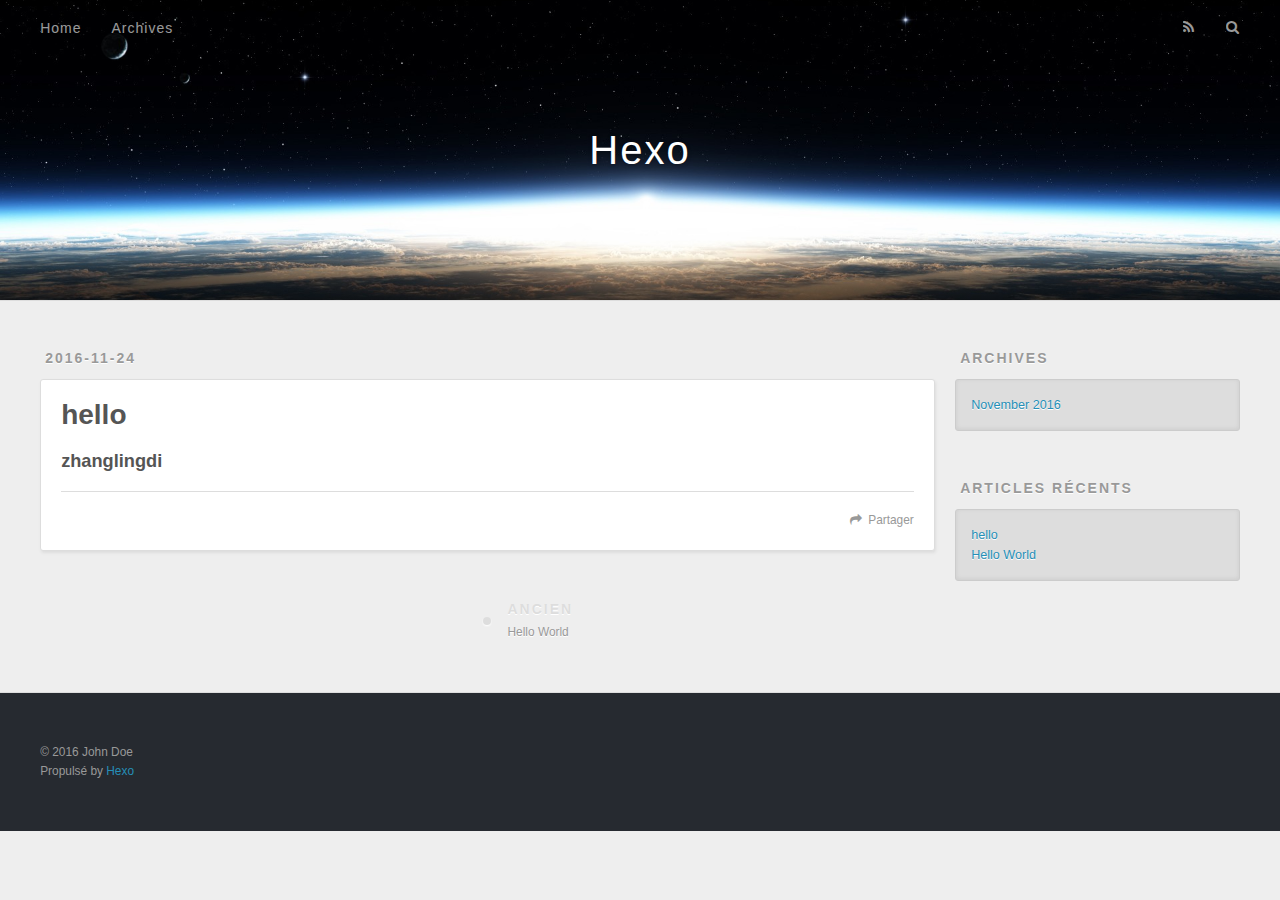
<file: 2016/11/24/hello/index.html>
<!DOCTYPE html>
<html>
<head>
  <meta charset="utf-8">
  
  <title>hello | Hexo</title>
  <meta name="viewport" content="width=device-width, initial-scale=1, maximum-scale=1">
  <meta name="description" content="zhanglingdi">
<meta property="og:type" content="article">
<meta property="og:title" content="hello">
<meta property="og:url" content="http://yoursite.com/2016/11/24/hello/index.html">
<meta property="og:site_name" content="Hexo">
<meta property="og:description" content="zhanglingdi">
<meta property="og:updated_time" content="2016-11-24T13:03:22.000Z">
<meta name="twitter:card" content="summary">
<meta name="twitter:title" content="hello">
<meta name="twitter:description" content="zhanglingdi">
  
    <link rel="alternate" href="/atom.xml" title="Hexo" type="application/atom+xml">
  
  
    <link rel="icon" href="/favicon.png">
  
  
    <link href="//fonts.googleapis.com/css?family=Source+Code+Pro" rel="stylesheet" type="text/css">
  
  <link rel="stylesheet" href="/css/style.css">
  

</head>

<body>
  <div id="container">
    <div id="wrap">
      <header id="header">
  <div id="banner"></div>
  <div id="header-outer" class="outer">
    <div id="header-title" class="inner">
      <h1 id="logo-wrap">
        <a href="/" id="logo">Hexo</a>
      </h1>
      
    </div>
    <div id="header-inner" class="inner">
      <nav id="main-nav">
        <a id="main-nav-toggle" class="nav-icon"></a>
        
          <a class="main-nav-link" href="/">Home</a>
        
          <a class="main-nav-link" href="/archives">Archives</a>
        
      </nav>
      <nav id="sub-nav">
        
          <a id="nav-rss-link" class="nav-icon" href="/atom.xml" title="Flux RSS"></a>
        
        <a id="nav-search-btn" class="nav-icon" title="Rechercher"></a>
      </nav>
      <div id="search-form-wrap">
        <form action="//google.com/search" method="get" accept-charset="UTF-8" class="search-form"><input type="search" name="q" results="0" class="search-form-input" placeholder="Search"><button type="submit" class="search-form-submit">&#xF002;</button><input type="hidden" name="sitesearch" value="http://yoursite.com"></form>
      </div>
    </div>
  </div>
</header>
      <div class="outer">
        <section id="main"><article id="post-hello" class="article article-type-post" itemscope itemprop="blogPost">
  <div class="article-meta">
    <a href="/2016/11/24/hello/" class="article-date">
  <time datetime="2016-11-24T13:02:24.000Z" itemprop="datePublished">2016-11-24</time>
</a>
    
  </div>
  <div class="article-inner">
    
    
      <header class="article-header">
        
  
    <h1 class="article-title" itemprop="name">
      hello
    </h1>
  

      </header>
    
    <div class="article-entry" itemprop="articleBody">
      
        <h3 id="zhanglingdi"><a href="#zhanglingdi" class="headerlink" title="zhanglingdi"></a>zhanglingdi</h3>
      
    </div>
    <footer class="article-footer">
      <a data-url="http://yoursite.com/2016/11/24/hello/" data-id="civwe4eyx000142q8nkc258sb" class="article-share-link">Partager</a>
      
      
    </footer>
  </div>
  
    
<nav id="article-nav">
  
  
    <a href="/2016/11/24/hello-world/" id="article-nav-older" class="article-nav-link-wrap">
      <strong class="article-nav-caption">Ancien</strong>
      <div class="article-nav-title">Hello World</div>
    </a>
  
</nav>

  
</article>

</section>
        
          <aside id="sidebar">
  
    

  
    

  
    
  
    
  <div class="widget-wrap">
    <h3 class="widget-title">Archives</h3>
    <div class="widget">
      <ul class="archive-list"><li class="archive-list-item"><a class="archive-list-link" href="/archives/2016/11/">November 2016</a></li></ul>
    </div>
  </div>


  
    
  <div class="widget-wrap">
    <h3 class="widget-title">Articles récents</h3>
    <div class="widget">
      <ul>
        
          <li>
            <a href="/2016/11/24/hello/">hello</a>
          </li>
        
          <li>
            <a href="/2016/11/24/hello-world/">Hello World</a>
          </li>
        
      </ul>
    </div>
  </div>

  
</aside>
        
      </div>
      <footer id="footer">
  
  <div class="outer">
    <div id="footer-info" class="inner">
      &copy; 2016 John Doe<br>
      Propulsé by <a href="http://hexo.io/" target="_blank">Hexo</a>
    </div>
  </div>
</footer>
    </div>
    <nav id="mobile-nav">
  
    <a href="/" class="mobile-nav-link">Home</a>
  
    <a href="/archives" class="mobile-nav-link">Archives</a>
  
</nav>
    

<script src="//ajax.googleapis.com/ajax/libs/jquery/2.0.3/jquery.min.js"></script>


  <link rel="stylesheet" href="/fancybox/jquery.fancybox.css">
  <script src="/fancybox/jquery.fancybox.pack.js"></script>


<script src="/js/script.js"></script>

  </div>
</body>
</html>
</file>
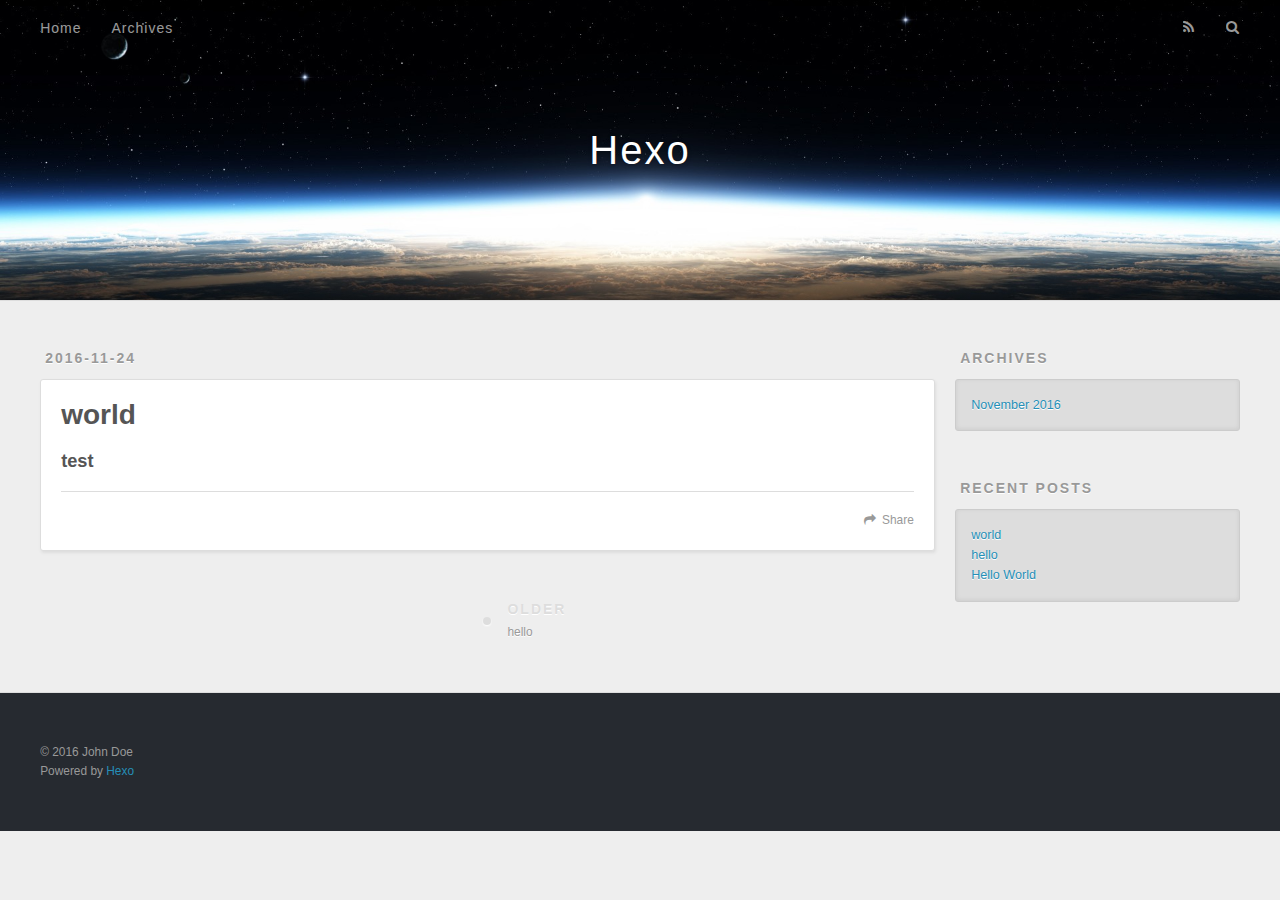
<file: 2016/11/24/world/index.html>
<!DOCTYPE html>
<html>
<head>
  <meta charset="utf-8">
  
  <title>world | Hexo</title>
  <meta name="viewport" content="width=device-width, initial-scale=1, maximum-scale=1">
  <meta name="description" content="test">
<meta property="og:type" content="article">
<meta property="og:title" content="world">
<meta property="og:url" content="http://yoursite.com/2016/11/24/world/index.html">
<meta property="og:site_name" content="Hexo">
<meta property="og:description" content="test">
<meta property="og:updated_time" content="2016-11-24T13:30:48.000Z">
<meta name="twitter:card" content="summary">
<meta name="twitter:title" content="world">
<meta name="twitter:description" content="test">
  
    <link rel="alternate" href="/atom.xml" title="Hexo" type="application/atom+xml">
  
  
    <link rel="icon" href="/favicon.png">
  
  
    <link href="//fonts.googleapis.com/css?family=Source+Code+Pro" rel="stylesheet" type="text/css">
  
  <link rel="stylesheet" href="/css/style.css">
  

</head>

<body>
  <div id="container">
    <div id="wrap">
      <header id="header">
  <div id="banner"></div>
  <div id="header-outer" class="outer">
    <div id="header-title" class="inner">
      <h1 id="logo-wrap">
        <a href="/" id="logo">Hexo</a>
      </h1>
      
    </div>
    <div id="header-inner" class="inner">
      <nav id="main-nav">
        <a id="main-nav-toggle" class="nav-icon"></a>
        
          <a class="main-nav-link" href="/">Home</a>
        
          <a class="main-nav-link" href="/archives">Archives</a>
        
      </nav>
      <nav id="sub-nav">
        
          <a id="nav-rss-link" class="nav-icon" href="/atom.xml" title="RSS Feed"></a>
        
        <a id="nav-search-btn" class="nav-icon" title="Search"></a>
      </nav>
      <div id="search-form-wrap">
        <form action="//google.com/search" method="get" accept-charset="UTF-8" class="search-form"><input type="search" name="q" results="0" class="search-form-input" placeholder="Search"><button type="submit" class="search-form-submit">&#xF002;</button><input type="hidden" name="sitesearch" value="http://yoursite.com"></form>
      </div>
    </div>
  </div>
</header>
      <div class="outer">
        <section id="main"><article id="post-world" class="article article-type-post" itemscope itemprop="blogPost">
  <div class="article-meta">
    <a href="/2016/11/24/world/" class="article-date">
  <time datetime="2016-11-24T13:30:24.000Z" itemprop="datePublished">2016-11-24</time>
</a>
    
  </div>
  <div class="article-inner">
    
    
      <header class="article-header">
        
  
    <h1 class="article-title" itemprop="name">
      world
    </h1>
  

      </header>
    
    <div class="article-entry" itemprop="articleBody">
      
        <h3 id="test"><a href="#test" class="headerlink" title="test"></a>test</h3>
      
    </div>
    <footer class="article-footer">
      <a data-url="http://yoursite.com/2016/11/24/world/" data-id="civweerwh000155q8yaz24g3y" class="article-share-link">Share</a>
      
      
    </footer>
  </div>
  
    
<nav id="article-nav">
  
  
    <a href="/2016/11/24/hello/" id="article-nav-older" class="article-nav-link-wrap">
      <strong class="article-nav-caption">Older</strong>
      <div class="article-nav-title">hello</div>
    </a>
  
</nav>

  
</article>

</section>
        
          <aside id="sidebar">
  
    

  
    

  
    
  
    
  <div class="widget-wrap">
    <h3 class="widget-title">Archives</h3>
    <div class="widget">
      <ul class="archive-list"><li class="archive-list-item"><a class="archive-list-link" href="/archives/2016/11/">November 2016</a></li></ul>
    </div>
  </div>


  
    
  <div class="widget-wrap">
    <h3 class="widget-title">Recent Posts</h3>
    <div class="widget">
      <ul>
        
          <li>
            <a href="/2016/11/24/world/">world</a>
          </li>
        
          <li>
            <a href="/2016/11/24/hello/">hello</a>
          </li>
        
          <li>
            <a href="/2016/11/24/hello-world/">Hello World</a>
          </li>
        
      </ul>
    </div>
  </div>

  
</aside>
        
      </div>
      <footer id="footer">
  
  <div class="outer">
    <div id="footer-info" class="inner">
      &copy; 2016 John Doe<br>
      Powered by <a href="http://hexo.io/" target="_blank">Hexo</a>
    </div>
  </div>
</footer>
    </div>
    <nav id="mobile-nav">
  
    <a href="/" class="mobile-nav-link">Home</a>
  
    <a href="/archives" class="mobile-nav-link">Archives</a>
  
</nav>
    

<script src="//ajax.googleapis.com/ajax/libs/jquery/2.0.3/jquery.min.js"></script>


  <link rel="stylesheet" href="/fancybox/jquery.fancybox.css">
  <script src="/fancybox/jquery.fancybox.pack.js"></script>


<script src="/js/script.js"></script>

  </div>
</body>
</html>
</file>
<file: css/style.css>
body {
  width: 100%;
}
body:before,
body:after {
  content: "";
  display: table;
}
body:after {
  clear: both;
}
html,
body,
div,
span,
applet,
object,
iframe,
h1,
h2,
h3,
h4,
h5,
h6,
p,
blockquote,
pre,
a,
abbr,
acronym,
address,
big,
cite,
code,
del,
dfn,
em,
img,
ins,
kbd,
q,
s,
samp,
small,
strike,
strong,
sub,
sup,
tt,
var,
dl,
dt,
dd,
ol,
ul,
li,
fieldset,
form,
label,
legend,
table,
caption,
tbody,
tfoot,
thead,
tr,
th,
td {
  margin: 0;
  padding: 0;
  border: 0;
  outline: 0;
  font-weight: inherit;
  font-style: inherit;
  font-family: inherit;
  font-size: 100%;
  vertical-align: baseline;
}
body {
  line-height: 1;
  color: #000;
  background: #fff;
}
ol,
ul {
  list-style: none;
}
table {
  border-collapse: separate;
  border-spacing: 0;
  vertical-align: middle;
}
caption,
th,
td {
  text-align: left;
  font-weight: normal;
  vertical-align: middle;
}
a img {
  border: none;
}
input,
button {
  margin: 0;
  padding: 0;
}
input::-moz-focus-inner,
button::-moz-focus-inner {
  border: 0;
  padding: 0;
}
@font-face {
  font-family: FontAwesome;
  font-style: normal;
  font-weight: normal;
  src: url("fonts/fontawesome-webfont.eot?v=#4.0.3");
  src: url("fonts/fontawesome-webfont.eot?#iefix&v=#4.0.3") format("embedded-opentype"), url("fonts/fontawesome-webfont.woff?v=#4.0.3") format("woff"), url("fonts/fontawesome-webfont.ttf?v=#4.0.3") format("truetype"), url("fonts/fontawesome-webfont.svg#fontawesomeregular?v=#4.0.3") format("svg");
}
html,
body,
#container {
  height: 100%;
}
body {
  background: #eee;
  font: 14px "Helvetica Neue", Helvetica, Arial, sans-serif;
  -webkit-text-size-adjust: 100%;
}
.outer {
  max-width: 1220px;
  margin: 0 auto;
  padding: 0 20px;
}
.outer:before,
.outer:after {
  content: "";
  display: table;
}
.outer:after {
  clear: both;
}
.inner {
  display: inline;
  float: left;
  width: 98.33333333333333%;
  margin: 0 0.833333333333333%;
}
.left,
.alignleft {
  float: left;
}
.right,
.alignright {
  float: right;
}
.clear {
  clear: both;
}
#container {
  position: relative;
}
.mobile-nav-on {
  overflow: hidden;
}
#wrap {
  height: 100%;
  width: 100%;
  position: absolute;
  top: 0;
  left: 0;
  -webkit-transition: 0.2s ease-out;
  -moz-transition: 0.2s ease-out;
  -ms-transition: 0.2s ease-out;
  transition: 0.2s ease-out;
  z-index: 1;
  background: #eee;
}
.mobile-nav-on #wrap {
  left: 280px;
}
@media screen and (min-width: 768px) {
  #main {
    display: inline;
    float: left;
    width: 73.33333333333333%;
    margin: 0 0.833333333333333%;
  }
}
.article-date,
.article-category-link,
.archive-year,
.widget-title {
  text-decoration: none;
  text-transform: uppercase;
  letter-spacing: 2px;
  color: #999;
  margin-bottom: 1em;
  margin-left: 5px;
  line-height: 1em;
  text-shadow: 0 1px #fff;
  font-weight: bold;
}
.article-inner,
.archive-article-inner {
  background: #fff;
  -webkit-box-shadow: 1px 2px 3px #ddd;
  box-shadow: 1px 2px 3px #ddd;
  border: 1px solid #ddd;
  border-radius: 3px;
}
.article-entry h1,
.widget h1 {
  font-size: 2em;
}
.article-entry h2,
.widget h2 {
  font-size: 1.5em;
}
.article-entry h3,
.widget h3 {
  font-size: 1.3em;
}
.article-entry h4,
.widget h4 {
  font-size: 1.2em;
}
.article-entry h5,
.widget h5 {
  font-size: 1em;
}
.article-entry h6,
.widget h6 {
  font-size: 1em;
  color: #999;
}
.article-entry hr,
.widget hr {
  border: 1px dashed #ddd;
}
.article-entry strong,
.widget strong {
  font-weight: bold;
}
.article-entry em,
.widget em,
.article-entry cite,
.widget cite {
  font-style: italic;
}
.article-entry sup,
.widget sup,
.article-entry sub,
.widget sub {
  font-size: 0.75em;
  line-height: 0;
  position: relative;
  vertical-align: baseline;
}
.article-entry sup,
.widget sup {
  top: -0.5em;
}
.article-entry sub,
.widget sub {
  bottom: -0.2em;
}
.article-entry small,
.widget small {
  font-size: 0.85em;
}
.article-entry acronym,
.widget acronym,
.article-entry abbr,
.widget abbr {
  border-bottom: 1px dotted;
}
.article-entry ul,
.widget ul,
.article-entry ol,
.widget ol,
.article-entry dl,
.widget dl {
  margin: 0 20px;
  line-height: 1.6em;
}
.article-entry ul ul,
.widget ul ul,
.article-entry ol ul,
.widget ol ul,
.article-entry ul ol,
.widget ul ol,
.article-entry ol ol,
.widget ol ol {
  margin-top: 0;
  margin-bottom: 0;
}
.article-entry ul,
.widget ul {
  list-style: disc;
}
.article-entry ol,
.widget ol {
  list-style: decimal;
}
.article-entry dt,
.widget dt {
  font-weight: bold;
}
#header {
  height: 300px;
  position: relative;
  border-bottom: 1px solid #ddd;
}
#header:before,
#header:after {
  content: "";
  position: absolute;
  left: 0;
  right: 0;
  height: 40px;
}
#header:before {
  top: 0;
  background: -webkit-linear-gradient(rgba(0,0,0,0.2), transparent);
  background: -moz-linear-gradient(rgba(0,0,0,0.2), transparent);
  background: -ms-linear-gradient(rgba(0,0,0,0.2), transparent);
  background: linear-gradient(rgba(0,0,0,0.2), transparent);
}
#header:after {
  bottom: 0;
  background: -webkit-linear-gradient(transparent, rgba(0,0,0,0.2));
  background: -moz-linear-gradient(transparent, rgba(0,0,0,0.2));
  background: -ms-linear-gradient(transparent, rgba(0,0,0,0.2));
  background: linear-gradient(transparent, rgba(0,0,0,0.2));
}
#header-outer {
  height: 100%;
  position: relative;
}
#header-inner {
  position: relative;
  overflow: hidden;
}
#banner {
  position: absolute;
  top: 0;
  left: 0;
  width: 100%;
  height: 100%;
  background: url("images/banner.jpg") center #000;
  -webkit-background-size: cover;
  -moz-background-size: cover;
  background-size: cover;
  z-index: -1;
}
#header-title {
  text-align: center;
  height: 40px;
  position: absolute;
  top: 50%;
  left: 0;
  margin-top: -20px;
}
#logo,
#subtitle {
  text-decoration: none;
  color: #fff;
  font-weight: 300;
  text-shadow: 0 1px 4px rgba(0,0,0,0.3);
}
#logo {
  font-size: 40px;
  line-height: 40px;
  letter-spacing: 2px;
}
#subtitle {
  font-size: 16px;
  line-height: 16px;
  letter-spacing: 1px;
}
#subtitle-wrap {
  margin-top: 16px;
}
#main-nav {
  float: left;
  margin-left: -15px;
}
.nav-icon,
.main-nav-link {
  float: left;
  color: #fff;
  opacity: 0.6;
  text-decoration: none;
  text-shadow: 0 1px rgba(0,0,0,0.2);
  -webkit-transition: opacity 0.2s;
  -moz-transition: opacity 0.2s;
  -ms-transition: opacity 0.2s;
  transition: opacity 0.2s;
  display: block;
  padding: 20px 15px;
}
.nav-icon:hover,
.main-nav-link:hover {
  opacity: 1;
}
.nav-icon {
  font-family: FontAwesome;
  text-align: center;
  font-size: 14px;
  width: 14px;
  height: 14px;
  padding: 20px 15px;
  position: relative;
  cursor: pointer;
}
.main-nav-link {
  font-weight: 300;
  letter-spacing: 1px;
}
@media screen and (max-width: 479px) {
  .main-nav-link {
    display: none;
  }
}
#main-nav-toggle {
  display: none;
}
#main-nav-toggle:before {
  content: "\f0c9";
}
@media screen and (max-width: 479px) {
  #main-nav-toggle {
    display: block;
  }
}
#sub-nav {
  float: right;
  margin-right: -15px;
}
#nav-rss-link:before {
  content: "\f09e";
}
#nav-search-btn:before {
  content: "\f002";
}
#search-form-wrap {
  position: absolute;
  top: 15px;
  width: 150px;
  height: 30px;
  right: -150px;
  opacity: 0;
  -webkit-transition: 0.2s ease-out;
  -moz-transition: 0.2s ease-out;
  -ms-transition: 0.2s ease-out;
  transition: 0.2s ease-out;
}
#search-form-wrap.on {
  opacity: 1;
  right: 0;
}
@media screen and (max-width: 479px) {
  #search-form-wrap {
    width: 100%;
    right: -100%;
  }
}
.search-form {
  position: absolute;
  top: 0;
  left: 0;
  right: 0;
  background: #fff;
  padding: 5px 15px;
  border-radius: 15px;
  -webkit-box-shadow: 0 0 10px rgba(0,0,0,0.3);
  box-shadow: 0 0 10px rgba(0,0,0,0.3);
}
.search-form-input {
  border: none;
  background: none;
  color: #555;
  width: 100%;
  font: 13px "Helvetica Neue", Helvetica, Arial, sans-serif;
  outline: none;
}
.search-form-input::-webkit-search-results-decoration,
.search-form-input::-webkit-search-cancel-button {
  -webkit-appearance: none;
}
.search-form-submit {
  position: absolute;
  top: 50%;
  right: 10px;
  margin-top: -7px;
  font: 13px FontAwesome;
  border: none;
  background: none;
  color: #bbb;
  cursor: pointer;
}
.search-form-submit:hover,
.search-form-submit:focus {
  color: #777;
}
.article {
  margin: 50px 0;
}
.article-inner {
  overflow: hidden;
}
.article-meta:before,
.article-meta:after {
  content: "";
  display: table;
}
.article-meta:after {
  clear: both;
}
.article-date {
  float: left;
}
.article-category {
  float: left;
  line-height: 1em;
  color: #ccc;
  text-shadow: 0 1px #fff;
  margin-left: 8px;
}
.article-category:before {
  content: "\2022";
}
.article-category-link {
  margin: 0 12px 1em;
}
.article-header {
  padding: 20px 20px 0;
}
.article-title {
  text-decoration: none;
  font-size: 2em;
  font-weight: bold;
  color: #555;
  line-height: 1.1em;
  -webkit-transition: color 0.2s;
  -moz-transition: color 0.2s;
  -ms-transition: color 0.2s;
  transition: color 0.2s;
}
a.article-title:hover {
  color: #258fb8;
}
.article-entry {
  color: #555;
  padding: 0 20px;
}
.article-entry:before,
.article-entry:after {
  content: "";
  display: table;
}
.article-entry:after {
  clear: both;
}
.article-entry p,
.article-entry table {
  line-height: 1.6em;
  margin: 1.6em 0;
}
.article-entry h1,
.article-entry h2,
.article-entry h3,
.article-entry h4,
.article-entry h5,
.article-entry h6 {
  font-weight: bold;
}
.article-entry h1,
.article-entry h2,
.article-entry h3,
.article-entry h4,
.article-entry h5,
.article-entry h6 {
  line-height: 1.1em;
  margin: 1.1em 0;
}
.article-entry a {
  color: #258fb8;
  text-decoration: none;
}
.article-entry a:hover {
  text-decoration: underline;
}
.article-entry ul,
.article-entry ol,
.article-entry dl {
  margin-top: 1.6em;
  margin-bottom: 1.6em;
}
.article-entry img,
.article-entry video {
  max-width: 100%;
  height: auto;
  display: block;
  margin: auto;
}
.article-entry iframe {
  border: none;
}
.article-entry table {
  width: 100%;
  border-collapse: collapse;
  border-spacing: 0;
}
.article-entry th {
  font-weight: bold;
  border-bottom: 3px solid #ddd;
  padding-bottom: 0.5em;
}
.article-entry td {
  border-bottom: 1px solid #ddd;
  padding: 10px 0;
}
.article-entry blockquote {
  font-family: Georgia, "Times New Roman", serif;
  font-size: 1.4em;
  margin: 1.6em 20px;
  text-align: center;
}
.article-entry blockquote footer {
  font-size: 14px;
  margin: 1.6em 0;
  font-family: "Helvetica Neue", Helvetica, Arial, sans-serif;
}
.article-entry blockquote footer cite:before {
  content: "—";
  padding: 0 0.5em;
}
.article-entry .pullquote {
  text-align: left;
  width: 45%;
  margin: 0;
}
.article-entry .pullquote.left {
  margin-left: 0.5em;
  margin-right: 1em;
}
.article-entry .pullquote.right {
  margin-right: 0.5em;
  margin-left: 1em;
}
.article-entry .caption {
  color: #999;
  display: block;
  font-size: 0.9em;
  margin-top: 0.5em;
  position: relative;
  text-align: center;
}
.article-entry .video-container {
  position: relative;
  padding-top: 56.25%;
  height: 0;
  overflow: hidden;
}
.article-entry .video-container iframe,
.article-entry .video-container object,
.article-entry .video-container embed {
  position: absolute;
  top: 0;
  left: 0;
  width: 100%;
  height: 100%;
  margin-top: 0;
}
.article-more-link a {
  display: inline-block;
  line-height: 1em;
  padding: 6px 15px;
  border-radius: 15px;
  background: #eee;
  color: #999;
  text-shadow: 0 1px #fff;
  text-decoration: none;
}
.article-more-link a:hover {
  background: #258fb8;
  color: #fff;
  text-decoration: none;
  text-shadow: 0 1px #1e7293;
}
.article-footer {
  font-size: 0.85em;
  line-height: 1.6em;
  border-top: 1px solid #ddd;
  padding-top: 1.6em;
  margin: 0 20px 20px;
}
.article-footer:before,
.article-footer:after {
  content: "";
  display: table;
}
.article-footer:after {
  clear: both;
}
.article-footer a {
  color: #999;
  text-decoration: none;
}
.article-footer a:hover {
  color: #555;
}
.article-tag-list-item {
  float: left;
  margin-right: 10px;
}
.article-tag-list-link:before {
  content: "#";
}
.article-comment-link {
  float: right;
}
.article-comment-link:before {
  content: "\f075";
  font-family: FontAwesome;
  padding-right: 8px;
}
.article-share-link {
  cursor: pointer;
  float: right;
  margin-left: 20px;
}
.article-share-link:before {
  content: "\f064";
  font-family: FontAwesome;
  padding-right: 6px;
}
#article-nav {
  position: relative;
}
#article-nav:before,
#article-nav:after {
  content: "";
  display: table;
}
#article-nav:after {
  clear: both;
}
@media screen and (min-width: 768px) {
  #article-nav {
    margin: 50px 0;
  }
  #article-nav:before {
    width: 8px;
    height: 8px;
    position: absolute;
    top: 50%;
    left: 50%;
    margin-top: -4px;
    margin-left: -4px;
    content: "";
    border-radius: 50%;
    background: #ddd;
    -webkit-box-shadow: 0 1px 2px #fff;
    box-shadow: 0 1px 2px #fff;
  }
}
.article-nav-link-wrap {
  text-decoration: none;
  text-shadow: 0 1px #fff;
  color: #999;
  -webkit-box-sizing: border-box;
  -moz-box-sizing: border-box;
  box-sizing: border-box;
  margin-top: 50px;
  text-align: center;
  display: block;
}
.article-nav-link-wrap:hover {
  color: #555;
}
@media screen and (min-width: 768px) {
  .article-nav-link-wrap {
    width: 50%;
    margin-top: 0;
  }
}
@media screen and (min-width: 768px) {
  #article-nav-newer {
    float: left;
    text-align: right;
    padding-right: 20px;
  }
}
@media screen and (min-width: 768px) {
  #article-nav-older {
    float: right;
    text-align: left;
    padding-left: 20px;
  }
}
.article-nav-caption {
  text-transform: uppercase;
  letter-spacing: 2px;
  color: #ddd;
  line-height: 1em;
  font-weight: bold;
}
#article-nav-newer .article-nav-caption {
  margin-right: -2px;
}
.article-nav-title {
  font-size: 0.85em;
  line-height: 1.6em;
  margin-top: 0.5em;
}
.article-share-box {
  position: absolute;
  display: none;
  background: #fff;
  -webkit-box-shadow: 1px 2px 10px rgba(0,0,0,0.2);
  box-shadow: 1px 2px 10px rgba(0,0,0,0.2);
  border-radius: 3px;
  margin-left: -145px;
  overflow: hidden;
  z-index: 1;
}
.article-share-box.on {
  display: block;
}
.article-share-input {
  width: 100%;
  background: none;
  -webkit-box-sizing: border-box;
  -moz-box-sizing: border-box;
  box-sizing: border-box;
  font: 14px "Helvetica Neue", Helvetica, Arial, sans-serif;
  padding: 0 15px;
  color: #555;
  outline: none;
  border: 1px solid #ddd;
  border-radius: 3px 3px 0 0;
  height: 36px;
  line-height: 36px;
}
.article-share-links {
  background: #eee;
}
.article-share-links:before,
.article-share-links:after {
  content: "";
  display: table;
}
.article-share-links:after {
  clear: both;
}
.article-share-twitter,
.article-share-facebook,
.article-share-pinterest,
.article-share-google {
  width: 50px;
  height: 36px;
  display: block;
  float: left;
  position: relative;
  color: #999;
  text-shadow: 0 1px #fff;
}
.article-share-twitter:before,
.article-share-facebook:before,
.article-share-pinterest:before,
.article-share-google:before {
  font-size: 20px;
  font-family: FontAwesome;
  width: 20px;
  height: 20px;
  position: absolute;
  top: 50%;
  left: 50%;
  margin-top: -10px;
  margin-left: -10px;
  text-align: center;
}
.article-share-twitter:hover,
.article-share-facebook:hover,
.article-share-pinterest:hover,
.article-share-google:hover {
  color: #fff;
}
.article-share-twitter:before {
  content: "\f099";
}
.article-share-twitter:hover {
  background: #00aced;
  text-shadow: 0 1px #008abe;
}
.article-share-facebook:before {
  content: "\f09a";
}
.article-share-facebook:hover {
  background: #3b5998;
  text-shadow: 0 1px #2f477a;
}
.article-share-pinterest:before {
  content: "\f0d2";
}
.article-share-pinterest:hover {
  background: #cb2027;
  text-shadow: 0 1px #a21a1f;
}
.article-share-google:before {
  content: "\f0d5";
}
.article-share-google:hover {
  background: #dd4b39;
  text-shadow: 0 1px #be3221;
}
.article-gallery {
  background: #000;
  position: relative;
}
.article-gallery-photos {
  position: relative;
  overflow: hidden;
}
.article-gallery-img {
  display: none;
  max-width: 100%;
}
.article-gallery-img:first-child {
  display: block;
}
.article-gallery-img.loaded {
  position: absolute;
  display: block;
}
.article-gallery-img img {
  display: block;
  max-width: 100%;
  margin: 0 auto;
}
#comments {
  background: #fff;
  -webkit-box-shadow: 1px 2px 3px #ddd;
  box-shadow: 1px 2px 3px #ddd;
  padding: 20px;
  border: 1px solid #ddd;
  border-radius: 3px;
  margin: 50px 0;
}
#comments a {
  color: #258fb8;
}
.archives-wrap {
  margin: 50px 0;
}
.archives:before,
.archives:after {
  content: "";
  display: table;
}
.archives:after {
  clear: both;
}
.archive-year-wrap {
  margin-bottom: 1em;
}
.archives {
  -webkit-column-gap: 10px;
  -moz-column-gap: 10px;
  column-gap: 10px;
}
@media screen and (min-width: 480px) and (max-width: 767px) {
  .archives {
    -webkit-column-count: 2;
    -moz-column-count: 2;
    column-count: 2;
  }
}
@media screen and (min-width: 768px) {
  .archives {
    -webkit-column-count: 3;
    -moz-column-count: 3;
    column-count: 3;
  }
}
.archive-article {
  -webkit-column-break-inside: avoid;
  page-break-inside: avoid;
  overflow: hidden;
  break-inside: avoid-column;
}
.archive-article-inner {
  padding: 10px;
  margin-bottom: 15px;
}
.archive-article-title {
  text-decoration: none;
  font-weight: bold;
  color: #555;
  -webkit-transition: color 0.2s;
  -moz-transition: color 0.2s;
  -ms-transition: color 0.2s;
  transition: color 0.2s;
  line-height: 1.6em;
}
.archive-article-title:hover {
  color: #258fb8;
}
.archive-article-footer {
  margin-top: 1em;
}
.archive-article-date {
  color: #999;
  text-decoration: none;
  font-size: 0.85em;
  line-height: 1em;
  margin-bottom: 0.5em;
  display: block;
}
#page-nav {
  margin: 50px auto;
  background: #fff;
  -webkit-box-shadow: 1px 2px 3px #ddd;
  box-shadow: 1px 2px 3px #ddd;
  border: 1px solid #ddd;
  border-radius: 3px;
  text-align: center;
  color: #999;
  overflow: hidden;
}
#page-nav:before,
#page-nav:after {
  content: "";
  display: table;
}
#page-nav:after {
  clear: both;
}
#page-nav a,
#page-nav span {
  padding: 10px 20px;
  line-height: 1;
  height: 2ex;
}
#page-nav a {
  color: #999;
  text-decoration: none;
}
#page-nav a:hover {
  background: #999;
  color: #fff;
}
#page-nav .prev {
  float: left;
}
#page-nav .next {
  float: right;
}
#page-nav .page-number {
  display: inline-block;
}
@media screen and (max-width: 479px) {
  #page-nav .page-number {
    display: none;
  }
}
#page-nav .current {
  color: #555;
  font-weight: bold;
}
#page-nav .space {
  color: #ddd;
}
#footer {
  background: #262a30;
  padding: 50px 0;
  border-top: 1px solid #ddd;
  color: #999;
}
#footer a {
  color: #258fb8;
  text-decoration: none;
}
#footer a:hover {
  text-decoration: underline;
}
#footer-info {
  line-height: 1.6em;
  font-size: 0.85em;
}
.article-entry pre,
.article-entry .highlight {
  background: #2d2d2d;
  margin: 0 -20px;
  padding: 15px 20px;
  border-style: solid;
  border-color: #ddd;
  border-width: 1px 0;
  overflow: auto;
  color: #ccc;
  line-height: 22.400000000000002px;
}
.article-entry .highlight .gutter pre,
.article-entry .gist .gist-file .gist-data .line-numbers {
  color: #666;
  font-size: 0.85em;
}
.article-entry pre,
.article-entry code {
  font-family: "Source Code Pro", Consolas, Monaco, Menlo, Consolas, monospace;
}
.article-entry code {
  background: #eee;
  text-shadow: 0 1px #fff;
  padding: 0 0.3em;
}
.article-entry pre code {
  background: none;
  text-shadow: none;
  padding: 0;
}
.article-entry .highlight pre {
  border: none;
  margin: 0;
  padding: 0;
}
.article-entry .highlight table {
  margin: 0;
  width: auto;
}
.article-entry .highlight td {
  border: none;
  padding: 0;
}
.article-entry .highlight figcaption {
  font-size: 0.85em;
  color: #999;
  line-height: 1em;
  margin-bottom: 1em;
}
.article-entry .highlight figcaption:before,
.article-entry .highlight figcaption:after {
  content: "";
  display: table;
}
.article-entry .highlight figcaption:after {
  clear: both;
}
.article-entry .highlight figcaption a {
  float: right;
}
.article-entry .highlight .gutter pre {
  text-align: right;
  padding-right: 20px;
}
.article-entry .highlight .line {
  height: 22.400000000000002px;
}
.article-entry .highlight .line.marked {
  background: #515151;
}
.article-entry .gist {
  margin: 0 -20px;
  border-style: solid;
  border-color: #ddd;
  border-width: 1px 0;
  background: #2d2d2d;
  padding: 15px 20px 15px 0;
}
.article-entry .gist .gist-file {
  border: none;
  font-family: "Source Code Pro", Consolas, Monaco, Menlo, Consolas, monospace;
  margin: 0;
}
.article-entry .gist .gist-file .gist-data {
  background: none;
  border: none;
}
.article-entry .gist .gist-file .gist-data .line-numbers {
  background: none;
  border: none;
  padding: 0 20px 0 0;
}
.article-entry .gist .gist-file .gist-data .line-data {
  padding: 0 !important;
}
.article-entry .gist .gist-file .highlight {
  margin: 0;
  padding: 0;
  border: none;
}
.article-entry .gist .gist-file .gist-meta {
  background: #2d2d2d;
  color: #999;
  font: 0.85em "Helvetica Neue", Helvetica, Arial, sans-serif;
  text-shadow: 0 0;
  padding: 0;
  margin-top: 1em;
  margin-left: 20px;
}
.article-entry .gist .gist-file .gist-meta a {
  color: #258fb8;
  font-weight: normal;
}
.article-entry .gist .gist-file .gist-meta a:hover {
  text-decoration: underline;
}
pre .comment,
pre .title {
  color: #999;
}
pre .variable,
pre .attribute,
pre .tag,
pre .regexp,
pre .ruby .constant,
pre .xml .tag .title,
pre .xml .pi,
pre .xml .doctype,
pre .html .doctype,
pre .css .id,
pre .css .class,
pre .css .pseudo {
  color: #f2777a;
}
pre .number,
pre .preprocessor,
pre .built_in,
pre .literal,
pre .params,
pre .constant {
  color: #f99157;
}
pre .class,
pre .ruby .class .title,
pre .css .rules .attribute {
  color: #9c9;
}
pre .string,
pre .value,
pre .inheritance,
pre .header,
pre .ruby .symbol,
pre .xml .cdata {
  color: #9c9;
}
pre .css .hexcolor {
  color: #6cc;
}
pre .function,
pre .python .decorator,
pre .python .title,
pre .ruby .function .title,
pre .ruby .title .keyword,
pre .perl .sub,
pre .javascript .title,
pre .coffeescript .title {
  color: #69c;
}
pre .keyword,
pre .javascript .function {
  color: #c9c;
}
@media screen and (max-width: 479px) {
  #mobile-nav {
    position: absolute;
    top: 0;
    left: 0;
    width: 280px;
    height: 100%;
    background: #191919;
    border-right: 1px solid #fff;
  }
}
@media screen and (max-width: 479px) {
  .mobile-nav-link {
    display: block;
    color: #999;
    text-decoration: none;
    padding: 15px 20px;
    font-weight: bold;
  }
  .mobile-nav-link:hover {
    color: #fff;
  }
}
@media screen and (min-width: 768px) {
  #sidebar {
    display: inline;
    float: left;
    width: 23.333333333333332%;
    margin: 0 0.833333333333333%;
  }
}
.widget-wrap {
  margin: 50px 0;
}
.widget {
  color: #777;
  text-shadow: 0 1px #fff;
  background: #ddd;
  -webkit-box-shadow: 0 -1px 4px #ccc inset;
  box-shadow: 0 -1px 4px #ccc inset;
  border: 1px solid #ccc;
  padding: 15px;
  border-radius: 3px;
}
.widget a {
  color: #258fb8;
  text-decoration: none;
}
.widget a:hover {
  text-decoration: underline;
}
.widget ul ul,
.widget ol ul,
.widget dl ul,
.widget ul ol,
.widget ol ol,
.widget dl ol,
.widget ul dl,
.widget ol dl,
.widget dl dl {
  margin-left: 15px;
  list-style: disc;
}
.widget {
  line-height: 1.6em;
  word-wrap: break-word;
  font-size: 0.9em;
}
.widget ul,
.widget ol {
  list-style: none;
  margin: 0;
}
.widget ul ul,
.widget ol ul,
.widget ul ol,
.widget ol ol {
  margin: 0 20px;
}
.widget ul ul,
.widget ol ul {
  list-style: disc;
}
.widget ul ol,
.widget ol ol {
  list-style: decimal;
}
.category-list-count,
.tag-list-count,
.archive-list-count {
  padding-left: 5px;
  color: #999;
  font-size: 0.85em;
}
.category-list-count:before,
.tag-list-count:before,
.archive-list-count:before {
  content: "(";
}
.category-list-count:after,
.tag-list-count:after,
.archive-list-count:after {
  content: ")";
}
.tagcloud a {
  margin-right: 5px;
  display: inline-block;
}
</file>
<file: css/main.css>
/* normalize.css v3.0.2 | MIT License | git.io/normalize */
html {
  font-family: sans-serif; /* 1 */
  -ms-text-size-adjust: 100%; /* 2 */
  -webkit-text-size-adjust: 100%; /* 2 */
}
body {
  margin: 0;
}
article,
aside,
details,
figcaption,
figure,
footer,
header,
hgroup,
main,
menu,
nav,
section,
summary {
  display: block;
}
audio,
canvas,
progress,
video {
  display: inline-block; /* 1 */
  vertical-align: baseline; /* 2 */
}
audio:not([controls]) {
  display: none;
  height: 0;
}
[hidden],
template {
  display: none;
}
a {
  background-color: transparent;
}
a:active,
a:hover {
  outline: 0;
}
abbr[title] {
  border-bottom: 1px dotted;
}
b,
strong {
  font-weight: bold;
}
dfn {
  font-style: italic;
}
h1 {
  font-size: 2em;
  margin: 0.67em 0;
}
mark {
  background: #ff0;
  color: #000;
}
small {
  font-size: 80%;
}
sub,
sup {
  font-size: 75%;
  line-height: 0;
  position: relative;
  vertical-align: baseline;
}
sup {
  top: -0.5em;
}
sub {
  bottom: -0.25em;
}
img {
  border: 0;
}
svg:not(:root) {
  overflow: hidden;
}
figure {
  margin: 1em 40px;
}
hr {
  -moz-box-sizing: content-box;
  box-sizing: content-box;
  height: 0;
}
pre {
  overflow: auto;
}
code,
kbd,
pre,
samp {
  font-family: monospace, monospace;
  font-size: 1em;
}
button,
input,
optgroup,
select,
textarea {
  color: inherit; /* 1 */
  font: inherit; /* 2 */
  margin: 0; /* 3 */
}
button {
  overflow: visible;
}
button,
select {
  text-transform: none;
}
button,
html input[type="button"],
input[type="reset"],
input[type="submit"] {
  -webkit-appearance: button; /* 2 */
  cursor: pointer; /* 3 */
}
button[disabled],
html input[disabled] {
  cursor: default;
}
button::-moz-focus-inner,
input::-moz-focus-inner {
  border: 0;
  padding: 0;
}
input {
  line-height: normal;
}
input[type="checkbox"],
input[type="radio"] {
  box-sizing: border-box; /* 1 */
  padding: 0; /* 2 */
}
input[type="number"]::-webkit-inner-spin-button,
input[type="number"]::-webkit-outer-spin-button {
  height: auto;
}
input[type="search"] {
  -webkit-appearance: textfield; /* 1 */
  -moz-box-sizing: content-box;
  -webkit-box-sizing: content-box; /* 2 */
  box-sizing: content-box;
}
input[type="search"]::-webkit-search-cancel-button,
input[type="search"]::-webkit-search-decoration {
  -webkit-appearance: none;
}
fieldset {
  border: 1px solid #c0c0c0;
  margin: 0 2px;
  padding: 0.35em 0.625em 0.75em;
}
legend {
  border: 0; /* 1 */
  padding: 0; /* 2 */
}
textarea {
  overflow: auto;
}
optgroup {
  font-weight: bold;
}
table {
  border-collapse: collapse;
  border-spacing: 0;
}
td,
th {
  padding: 0;
}
::selection {
  background: #262a30;
  color: #fff;
}
body {
  position: relative;
  font-family: 'Lato', "PingFang SC", "Microsoft YaHei", sans-serif;
  font-size: 14px;
  line-height: 2;
  color: #555;
  background: #fff;
}
@media (max-width: 767px) {
  body {
    padding-right: 0 !important;
  }
}
@media (min-width: 768px) and (max-width: 991px) {
  body {
    padding-right: 0 !important;
  }
}
@media (min-width: 1600px) {
  body {
    font-size: 16px;
  }
}
h1,
h2,
h3,
h4,
h5,
h6 {
  margin: 0;
  padding: 0;
  font-weight: bold;
  line-height: 1.5;
  font-family: 'Lato', "PingFang SC", "Microsoft YaHei", sans-serif;
}
h2,
h3,
h4,
h5,
h6 {
  margin: 20px 0 15px;
}
h1 {
  font-size: 22px;
}
@media (max-width: 767px) {
  h1 {
    font-size: 18px;
  }
}
h2 {
  font-size: 20px;
}
@media (max-width: 767px) {
  h2 {
    font-size: 16px;
  }
}
h3 {
  font-size: 18px;
}
@media (max-width: 767px) {
  h3 {
    font-size: 14px;
  }
}
h4 {
  font-size: 16px;
}
@media (max-width: 767px) {
  h4 {
    font-size: 12px;
  }
}
h5 {
  font-size: 14px;
}
@media (max-width: 767px) {
  h5 {
    font-size: 10px;
  }
}
h6 {
  font-size: 12px;
}
@media (max-width: 767px) {
  h6 {
    font-size: 8px;
  }
}
p {
  margin: 0 0 25px 0;
}
a {
  color: #555;
  text-decoration: none;
  border-bottom: 1px solid #999;
  word-wrap: break-word;
}
a:hover {
  color: #222;
  border-bottom-color: #222;
}
ul {
  list-style: none;
}
blockquote {
  margin: 0;
  padding: 0;
}
img {
  display: block;
  margin: auto;
  max-width: 100%;
  height: auto;
}
hr {
  margin: 40px 0;
  height: 3px;
  border: none;
  background-color: #ddd;
  background-image: repeating-linear-gradient(-45deg, #fff, #fff 4px, transparent 4px, transparent 8px);
}
blockquote {
  padding: 0 15px;
  color: #666;
  border-left: 4px solid #ddd;
}
blockquote cite::before {
  content: "-";
  padding: 0 5px;
}
dt {
  font-weight: 700;
}
dd {
  margin: 0;
  padding: 0;
}
.text-left {
  text-align: left;
}
.text-center {
  text-align: center;
}
.text-right {
  text-align: right;
}
.text-justify {
  text-align: justify;
}
.text-nowrap {
  white-space: nowrap;
}
.text-lowercase {
  text-transform: lowercase;
}
.text-uppercase {
  text-transform: uppercase;
}
.text-capitalize {
  text-transform: capitalize;
}
.center-block {
  display: block;
  margin-left: auto;
  margin-right: auto;
}
.clearfix:before,
.clearfix:after {
  content: " ";
  display: table;
}
.clearfix:after {
  clear: both;
}
.pullquote {
  width: 45%;
}
.pullquote.left {
  float: left;
  margin-left: 5px;
  margin-right: 10px;
}
.pullquote.right {
  float: right;
  margin-left: 10px;
  margin-right: 5px;
}
.affix.affix.affix {
  position: fixed;
}
.translation {
  margin-top: -20px;
  font-size: 14px;
  color: #999;
}
.scrollbar-measure {
  width: 100px;
  height: 100px;
  overflow: scroll;
  position: absolute;
  top: -9999px;
}
.use-motion .motion-element {
  opacity: 0;
}
#local-search-input {
  padding: 3px;
  border: none;
  text-indent: 14px;
  border-radius: 0;
  width: 140px;
  outline: none;
  border-bottom: 1px solid #999;
  background: inherit;
  opacity: 0.5;
}
#local-search-input:focus {
  opacity: 1;
}
.search-icon {
  position: absolute;
  top: 9px;
}
table {
  margin: 20px 0;
  width: 100%;
  border-collapse: collapse;
  border-spacing: 0;
  border: 1px solid #ddd;
  font-size: 14px;
  table-layout: fixed;
  word-wrap: break-all;
}
table>tbody>tr:nth-of-type(odd) {
  background-color: #f9f9f9;
}
table>tbody>tr:hover {
  background-color: #f5f5f5;
}
caption,
th,
td {
  padding: 8px;
  text-align: left;
  vertical-align: middle;
  font-weight: normal;
}
th,
td {
  border-bottom: 3px solid #ddd;
  border-right: 1px solid #eee;
}
th {
  padding-bottom: 10px;
  font-weight: 700;
}
td {
  border-bottom-width: 1px;
}
html,
body {
  height: 100%;
}
.container {
  position: relative;
  min-height: 100%;
}
.header-inner {
  margin: 0 auto;
  padding: 100px 0 70px;
  width: 700px;
}
@media (min-width: 1600px) {
  .container .header-inner {
    width: 900px;
  }
}
.main {
  padding-bottom: 150px;
}
.main-inner {
  margin: 0 auto;
  width: 700px;
}
@media (min-width: 1600px) {
  .container .main-inner {
    width: 900px;
  }
}
.footer {
  position: absolute;
  left: 0;
  bottom: 0;
  width: 100%;
  min-height: 50px;
}
.footer-inner {
  box-sizing: border-box;
  margin: 20px auto;
  width: 700px;
}
@media (min-width: 1600px) {
  .container .footer-inner {
    width: 900px;
  }
}
pre,
.highlight {
  overflow: auto;
  margin: 20px 0;
  padding: 0;
  font-size: 13px;
  color: #4d4d4c;
  background: #f7f7f7;
  line-height: 1.6;
}
pre,
code {
  font-family: consolas, Menlo, "PingFang SC", "Microsoft YaHei", monospace;
}
code {
  padding: 2px 4px;
  word-wrap: break-word;
  color: #4d4d4c;
  background: #f7f7f7;
  border-radius: 3px;
  font-size: 13px;
}
pre code {
  padding: 0;
  color: #4d4d4c;
  background: none;
  text-shadow: none;
}
.highlight {
  border-radius: 1px;
}
.highlight pre {
  border: none;
  margin: 0;
  padding: 10px 0;
}
.highlight table {
  margin: 0;
  width: auto;
  border: none;
}
.highlight td {
  border: none;
  padding: 0;
}
.highlight figcaption {
  font-size: 1em;
  color: #4d4d4c;
  line-height: 1em;
  margin-bottom: 1em;
}
.highlight figcaption:before,
.highlight figcaption:after {
  content: " ";
  display: table;
}
.highlight figcaption:after {
  clear: both;
}
.highlight figcaption a {
  float: right;
  color: #4d4d4c;
}
.highlight figcaption a:hover {
  border-bottom-color: #4d4d4c;
}
.highlight .gutter pre {
  padding-left: 10px;
  padding-right: 10px;
  color: #869194;
  text-align: right;
  background-color: #eff2f3;
}
.highlight .code pre {
  padding-left: 10px;
  padding-right: 10px;
  background-color: #f7f7f7;
}
.highlight .line {
  height: 20px;
}
.gutter {
  -webkit-user-select: none;
  -moz-user-select: none;
  -ms-user-select: none;
  user-select: none;
}
.gist table {
  width: auto;
}
.gist table td {
  border: none;
}
pre .deletion {
  background: #fdd;
}
pre .addition {
  background: #dfd;
}
pre .meta {
  color: #8959a8;
}
pre .comment {
  color: #8e908c;
}
pre .variable,
pre .attribute,
pre .tag,
pre .regexp,
pre .ruby .constant,
pre .xml .tag .title,
pre .xml .pi,
pre .xml .doctype,
pre .html .doctype,
pre .css .id,
pre .css .class,
pre .css .pseudo {
  color: #c82829;
}
pre .number,
pre .preprocessor,
pre .built_in,
pre .literal,
pre .params,
pre .constant,
pre .command {
  color: #f5871f;
}
pre .ruby .class .title,
pre .css .rules .attribute,
pre .string,
pre .value,
pre .inheritance,
pre .header,
pre .ruby .symbol,
pre .xml .cdata,
pre .special,
pre .number,
pre .formula {
  color: #718c00;
}
pre .title,
pre .css .hexcolor {
  color: #3e999f;
}
pre .function,
pre .python .decorator,
pre .python .title,
pre .ruby .function .title,
pre .ruby .title .keyword,
pre .perl .sub,
pre .javascript .title,
pre .coffeescript .title {
  color: #4271ae;
}
pre .keyword,
pre .javascript .function {
  color: #8959a8;
}
.full-image.full-image.full-image {
  border: none;
  max-width: 100%;
  width: auto;
  margin: 20px auto;
}
@media (min-width: 992px) {
  .full-image.full-image.full-image {
    max-width: none;
    width: 126%;
    margin: 0 -13%;
  }
}
.blockquote-center,
.page-home .post-type-quote blockquote,
.page-post-detail .post-type-quote blockquote {
  position: relative;
  margin: 40px 0;
  padding: 0;
  border-left: none;
  text-align: center;
}
.blockquote-center::before,
.page-home .post-type-quote blockquote::before,
.page-post-detail .post-type-quote blockquote::before,
.blockquote-center::after,
.page-home .post-type-quote blockquote::after,
.page-post-detail .post-type-quote blockquote::after {
  position: absolute;
  content: ' ';
  display: block;
  width: 100%;
  height: 24px;
  opacity: 0.2;
  background-repeat: no-repeat;
  background-position: 0 -6px;
  background-size: 22px 22px;
}
.blockquote-center::before,
.page-home .post-type-quote blockquote::before,
.page-post-detail .post-type-quote blockquote::before {
  top: -20px;
  background-image: url("../images/quote-l.svg");
  border-top: 1px solid #ccc;
}
.blockquote-center::after,
.page-home .post-type-quote blockquote::after,
.page-post-detail .post-type-quote blockquote::after {
  bottom: -20px;
  background-image: url("../images/quote-r.svg");
  border-bottom: 1px solid #ccc;
  background-position: 100% 8px;
}
.blockquote-center p,
.page-home .post-type-quote blockquote p,
.page-post-detail .post-type-quote blockquote p,
.blockquote-center div,
.page-home .post-type-quote blockquote div,
.page-post-detail .post-type-quote blockquote div {
  text-align: center;
}
.post .post-body .group-picture img {
  box-sizing: border-box;
  padding: 0 3px;
  border: none;
}
.post .group-picture-row {
  overflow: hidden;
  margin-top: 6px;
}
.post .group-picture-row:first-child {
  margin-top: 0;
}
.post .group-picture-column {
  float: left;
}
.page-post-detail .post-body .group-picture-column {
  float: none;
  margin-top: 10px;
  width: auto !important;
}
.page-post-detail .post-body .group-picture-column img {
  margin: 0 auto;
}
.page-archive .group-picture-container {
  overflow: hidden;
}
.page-archive .group-picture-row {
  float: left;
}
.page-archive .group-picture-row:first-child {
  margin-top: 6px;
}
.page-archive .group-picture-column {
  max-width: 150px;
  max-height: 150px;
}
.note {
  padding: 20px;
  margin: 20px 0;
  border: 1px solid #eee;
  border-left-width: 5px;
  border-radius: 3px;
}
.note h2,
.note h3,
.note h4,
.note h5,
.note h6 {
  margin-top: 0;
  margin-bottom: 5px;
}
.note p:last-child {
  margin-bottom: 0;
}
.note code {
  border-radius: 3px;
}
.note+.note {
  margin-top: -5px;
}
.default {
  border-left-color: #777;
}
.default h2,
.default h3,
.default h4,
.default h5,
.default h6 {
  color: #777;
}
.primary {
  border-left-color: #428bca;
}
.primary h2,
.primary h3,
.primary h4,
.primary h5,
.primary h6 {
  color: #428bca;
}
.success {
  border-left-color: #5cb85c;
}
.success h2,
.success h3,
.success h4,
.success h5,
.success h6 {
  color: #5cb85c;
}
.danger {
  border-left-color: #d9534f;
}
.danger h2,
.danger h3,
.danger h4,
.danger h5,
.danger h6 {
  color: #d9534f;
}
.warning {
  border-left-color: #f0ad4e;
}
.warning h2,
.warning h3,
.warning h4,
.warning h5,
.warning h6 {
  color: #f0ad4e;
}
.info {
  border-left-color: #5bc0de;
}
.info h2,
.info h3,
.info h4,
.info h5,
.info h6 {
  color: #5bc0de;
}
.btn {
  display: inline-block;
  padding: 0 20px;
  font-size: 14px;
  color: #fff;
  background: #222;
  border: 2px solid #222;
  text-decoration: none;
  border-radius: 0;
  transition-property: background-color;
  transition-duration: 0.2s;
  transition-timing-function: ease-in-out;
  transition-delay: 0s;
}
.btn:hover,
.post-more-link .btn:hover {
  border-color: #222;
  color: #222;
  background: #fff;
}
.btn-bar {
  display: block;
  width: 22px;
  height: 2px;
  background: #555;
  border-radius: 1px;
}
.btn-bar+.btn-bar {
  margin-top: 4px;
}
.pagination {
  margin: 120px 0 40px;
  text-align: center;
  border-top: 1px solid #eee;
}
.page-number-basic,
.pagination .prev,
.pagination .next,
.pagination .page-number,
.pagination .space {
  display: inline-block;
  position: relative;
  top: -1px;
  margin: 0 10px;
  padding: 0 10px;
  line-height: 30px;
}
@media (max-width: 767px) {
  .page-number-basic,
  .pagination .prev,
  .pagination .next,
  .pagination .page-number,
  .pagination .space {
    margin: 0 5px;
  }
}
.pagination .prev,
.pagination .next,
.pagination .page-number {
  border-bottom: 0;
  border-top: 1px solid #eee;
  transition-property: border-color;
  transition-duration: 0.2s;
  transition-timing-function: ease-in-out;
  transition-delay: 0s;
}
.pagination .prev:hover,
.pagination .next:hover,
.pagination .page-number:hover {
  border-top-color: #222;
}
.pagination .space {
  padding: 0;
  margin: 0;
}
.pagination .prev {
  margin-left: 0;
}
.pagination .next {
  margin-right: 0;
}
.pagination .page-number.current {
  color: #fff;
  background: #ccc;
  border-top-color: #ccc;
}
@media (max-width: 767px) {
  .pagination {
    border-top: none;
  }
  .pagination .prev,
  .pagination .next,
  .pagination .page-number {
    margin-bottom: 10px;
    border-top: 0;
    border-bottom: 1px solid #eee;
  }
  .pagination .prev:hover,
  .pagination .next:hover,
  .pagination .page-number:hover {
    border-bottom-color: #222;
  }
}
.comments {
  margin: 60px 20px 0;
}
.tag-cloud {
  text-align: center;
}
.tag-cloud a {
  display: inline-block;
  margin: 10px;
}
.back-to-top {
  box-sizing: border-box;
  position: fixed;
  bottom: -100px;
  right: 50px;
  z-index: 1050;
  padding: 0 6px;
  width: 25px;
  background: #222;
  font-size: 12px;
  opacity: 1;
  color: #fff;
  cursor: pointer;
  text-align: center;
  -webkit-transform: translateZ(0);
  transition-property: bottom;
  transition-duration: 0.2s;
  transition-timing-function: ease-in-out;
  transition-delay: 0s;
}
@media (max-width: 767px) {
  .back-to-top {
    display: none;
  }
}
@media (min-width: 768px) and (max-width: 991px) {
  .back-to-top {
    display: none;
  }
}
.back-to-top.back-to-top-on {
  bottom: 19px;
}
.header {
  background: #fff;
}
.header-inner {
  position: relative;
}
.headband {
  height: 3px;
  background: #222;
}
.site-meta {
  margin: 0;
  text-align: center;
}
@media (max-width: 767px) {
  .site-meta {
    text-align: center;
  }
}
.brand {
  position: relative;
  display: inline-block;
  padding: 0 40px;
  color: #fff;
  background: #222;
  border-bottom: none;
}
.brand:hover {
  color: #fff;
}
.logo {
  display: inline-block;
  margin-right: 5px;
  line-height: 36px;
  vertical-align: top;
}
.site-title {
  display: inline-block;
  vertical-align: top;
  line-height: 36px;
  font-size: 20px;
  font-weight: normal;
  font-family: 'Lato', "PingFang SC", "Microsoft YaHei", sans-serif;
}
.site-subtitle {
  margin-top: 10px;
  font-size: 13px;
  color: #999;
}
.use-motion .brand {
  opacity: 0;
}
.use-motion .logo,
.use-motion .site-title,
.use-motion .site-subtitle {
  opacity: 0;
  position: relative;
  top: -10px;
}
.site-nav-toggle {
  display: none;
  position: absolute;
  top: 10px;
  left: 10px;
}
@media (max-width: 767px) {
  .site-nav-toggle {
    display: block;
  }
}
.site-nav-toggle button {
  margin-top: 2px;
  padding: 9px 10px;
  background: transparent;
  border: none;
}
@media (max-width: 767px) {
  .site-nav {
    display: none;
    margin: 0 -10px;
    padding: 0 10px;
    clear: both;
    border-top: 1px solid #ddd;
  }
}
@media (min-width: 768px) and (max-width: 991px) {
  .site-nav {
    display: block !important;
  }
}
@media (min-width: 992px) {
  .site-nav {
    display: block !important;
  }
}
.menu {
  margin-top: 20px;
  padding-left: 0;
  text-align: center;
}
.menu .menu-item {
  display: inline-block;
  margin: 0 10px;
}
@media screen and (max-width: 767px) {
  .menu .menu-item {
    margin-top: 10px;
  }
}
.menu .menu-item a {
  display: block;
  font-size: 13px;
  text-transform: capitalize;
  line-height: inherit;
  border-bottom: 1px solid transparent;
  transition-property: border-color;
  transition-duration: 0.2s;
  transition-timing-function: ease-in-out;
  transition-delay: 0s;
}
.menu .menu-item a:hover {
  border-bottom-color: #222;
}
.menu .menu-item .fa {
  margin-right: 5px;
}
.use-motion .menu-item {
  opacity: 0;
}
.post-body {
  font-family: 'Lato', "PingFang SC", "Microsoft YaHei", sans-serif;
}
@media (max-width: 767px) {
  .post-body {
    word-break: break-word;
  }
}
.post-body .fancybox img {
  display: block !important;
  margin: 0 auto;
  cursor: pointer;
  cursor: zoom-in;
  cursor: -webkit-zoom-in;
}
.post-body .image-caption,
.post-body .figure .caption {
  margin: 10px auto 15px;
  text-align: center;
  font-size: 14px;
  color: #999;
  font-weight: bold;
  line-height: 1;
}
.post-sticky-flag {
  display: inline-block;
  font-size: 16px;
  -ms-transform: rotate(30deg);
  -webkit-transform: rotate(30deg);
  -moz-transform: rotate(30deg);
  -ms-transform: rotate(30deg);
  -o-transform: rotate(30deg);
  transform: rotate(30deg);
}
.posts-expand {
  padding-top: 40px;
}
@media (max-width: 767px) {
  .posts-expand {
    margin: 0 20px;
  }
  .post-body pre,
  .post-body .highlight {
    padding: 10px;
  }
  .post-body pre .gutter pre,
  .post-body .highlight .gutter pre {
    padding-right: 10px;
  }
}
@media (min-width: 992px) {
  .posts-expand .post-body {
    text-align: justify;
  }
}
.posts-expand .post-body h2,
.posts-expand .post-body h3,
.posts-expand .post-body h4,
.posts-expand .post-body h5,
.posts-expand .post-body h6 {
  padding-top: 10px;
}
.posts-expand .post-body h2 .header-anchor,
.posts-expand .post-body h3 .header-anchor,
.posts-expand .post-body h4 .header-anchor,
.posts-expand .post-body h5 .header-anchor,
.posts-expand .post-body h6 .header-anchor {
  float: right;
  margin-left: 10px;
  color: #ccc;
  border-bottom-style: none;
  visibility: hidden;
}
.posts-expand .post-body h2 .header-anchor:hover,
.posts-expand .post-body h3 .header-anchor:hover,
.posts-expand .post-body h4 .header-anchor:hover,
.posts-expand .post-body h5 .header-anchor:hover,
.posts-expand .post-body h6 .header-anchor:hover {
  color: inherit;
}
.posts-expand .post-body h2:hover .header-anchor,
.posts-expand .post-body h3:hover .header-anchor,
.posts-expand .post-body h4:hover .header-anchor,
.posts-expand .post-body h5:hover .header-anchor,
.posts-expand .post-body h6:hover .header-anchor {
  visibility: visible;
}
.posts-expand .post-body ul li {
  list-style: circle;
}
.posts-expand .post-body img {
  box-sizing: border-box;
  margin: auto;
  padding: 3px;
  border: 1px solid #ddd;
}
.posts-expand .fancybox img {
  margin: 0 auto;
}
@media (max-width: 767px) {
  .posts-collapse {
    margin: 0 20px;
  }
  .posts-collapse .post-title,
  .posts-collapse .post-meta {
    display: block;
    width: auto;
    text-align: left;
  }
}
.posts-collapse {
  position: relative;
  z-index: 1010;
  margin-left: 55px;
}
.posts-collapse::after {
  content: " ";
  position: absolute;
  top: 20px;
  left: 0;
  margin-left: -2px;
  width: 4px;
  height: 100%;
  background: #f5f5f5;
  z-index: -1;
}
@media (max-width: 767px) {
  .posts-collapse {
    margin: 0 20px;
  }
}
.posts-collapse .collection-title {
  position: relative;
  margin: 60px 0;
}
.posts-collapse .collection-title h2 {
  margin-left: 20px;
}
.posts-collapse .collection-title small {
  color: #bbb;
}
.posts-collapse .collection-title::before {
  content: " ";
  position: absolute;
  left: 0;
  top: 50%;
  margin-left: -4px;
  margin-top: -4px;
  width: 8px;
  height: 8px;
  background: #bbb;
  border-radius: 50%;
}
.posts-collapse .post {
  margin: 30px 0;
}
.posts-collapse .post-header {
  position: relative;
  transition-duration: 0.2s;
  transition-timing-function: ease-in-out;
  transition-delay: 0s;
  transition-property: border;
  border-bottom: 1px dashed #ccc;
}
.posts-collapse .post-header::before {
  content: " ";
  position: absolute;
  left: 0;
  top: 12px;
  width: 6px;
  height: 6px;
  margin-left: -4px;
  background: #bbb;
  border-radius: 50%;
  border: 1px solid #fff;
  transition-duration: 0.2s;
  transition-timing-function: ease-in-out;
  transition-delay: 0s;
  transition-property: background;
}
.posts-collapse .post-header:hover {
  border-bottom-color: #666;
}
.posts-collapse .post-header:hover::before {
  background: #222;
}
.posts-collapse .post-meta {
  position: absolute;
  font-size: 12px;
  left: 20px;
  top: 5px;
}
.posts-collapse .post-comments-count {
  display: none;
}
.posts-collapse .post-title {
  margin-left: 60px;
  font-size: 16px;
  font-weight: normal;
  line-height: inherit;
}
.posts-collapse .post-title::after {
  margin-left: 3px;
  opacity: 0.6;
}
.posts-collapse .post-title a {
  color: #666;
  border-bottom: none;
}
.page-home .post-type-quote .post-header,
.page-post-detail .post-type-quote .post-header,
.page-home .post-type-quote .post-tags,
.page-post-detail .post-type-quote .post-tags {
  display: none;
}
.posts-expand .post-title {
  font-size: 26px;
  text-align: center;
  word-break: break-word;
  font-weight: 400;
}
@media (max-width: 767px) {
  .posts-expand .post-title {
    font-size: 22px;
  }
}
.posts-expand .post-title-link {
  display: inline-block;
  position: relative;
  color: #555;
  border-bottom: none;
  line-height: 1.2;
  vertical-align: top;
}
.posts-expand .post-title-link::before {
  content: "";
  position: absolute;
  width: 100%;
  height: 2px;
  bottom: 0;
  left: 0;
  background-color: #000;
  visibility: hidden;
  -webkit-transform: scaleX(0);
  -moz-transform: scaleX(0);
  -ms-transform: scaleX(0);
  -o-transform: scaleX(0);
  transform: scaleX(0);
  transition-duration: 0.2s;
  transition-timing-function: ease-in-out;
  transition-delay: 0s;
}
.posts-expand .post-title-link:hover::before {
  visibility: visible;
  -webkit-transform: scaleX(1);
  -moz-transform: scaleX(1);
  -ms-transform: scaleX(1);
  -o-transform: scaleX(1);
  transform: scaleX(1);
}
.posts-expand .post-title-link .fa {
  font-size: 16px;
}
.posts-expand .post-meta {
  margin: 3px 0 60px 0;
  color: #999;
  font-family: 'Lato', "PingFang SC", "Microsoft YaHei", sans-serif;
  font-size: 12px;
  text-align: center;
}
.posts-expand .post-meta .post-category-list {
  display: inline-block;
  margin: 0;
  padding: 3px;
}
.posts-expand .post-meta .post-category-list-link {
  color: #999;
}
.posts-expand .post-meta .post-description {
  font-size: 14px;
  margin-top: 2px;
}
.post-meta-divider {
  margin: 0 0.5em;
}
.post-meta-item-icon {
  display: none;
  margin-right: 3px;
}
@media (min-width: 768px) and (max-width: 991px) {
  .post-meta-item-icon {
    display: inline-block;
  }
}
@media (max-width: 767px) {
  .post-meta-item-icon {
    display: inline-block;
  }
}
@media (min-width: 768px) and (max-width: 991px) {
  .post-meta-item-text {
    display: none;
  }
}
@media (max-width: 767px) {
  .post-meta-item-text {
    display: none;
  }
}
@media (max-width: 767px) {
  .posts-expand .post-comments-count {
    display: none;
  }
}
.post-more-link {
  margin-top: 50px;
}
.post-more-link .btn {
  color: #fff;
  font-size: 14px;
  background: #222;
  border-radius: 0;
  line-height: 2;
}
.posts-expand .post-tags {
  margin-top: 40px;
  text-align: center;
}
.posts-expand .post-tags a {
  display: inline-block;
  margin-right: 10px;
  font-size: 13px;
}
.post-nav {
  display: table;
  margin-top: 60px;
  width: 100%;
  border-top: 1px solid #eee;
}
.post-nav-divider {
  display: table-cell;
  width: 10%;
}
.post-nav-item {
  display: table-cell;
  padding: 10px 0 0 0;
  width: 45%;
  vertical-align: top;
}
.post-nav-item a {
  position: relative;
  display: block;
  line-height: 25px;
  font-size: 14px;
  color: #555;
  border-bottom: none;
}
.post-nav-item a:hover {
  color: #222;
  border-bottom: none;
}
.post-nav-item a:active {
  top: 2px;
}
.post-nav-item .fa {
  position: absolute;
  top: 8px;
  left: 0;
  font-size: 12px;
}
.post-nav-next a {
  padding-left: 15px;
}
.post-nav-prev {
  text-align: right;
}
.post-nav-prev a {
  padding-right: 15px;
}
.post-nav-prev .fa {
  right: 0;
  left: auto;
}
.posts-expand .post-eof {
  display: block;
  margin: 80px auto 60px;
  width: 8%;
  height: 1px;
  background: #ccc;
  text-align: center;
}
.post:last-child .post-eof.post-eof.post-eof {
  display: none;
}
.post-gallery {
  display: table;
  table-layout: fixed;
  width: 100%;
  border-collapse: separate;
}
.post-gallery-row {
  display: table-row;
}
.post-gallery .post-gallery-img {
  display: table-cell;
  text-align: center;
  vertical-align: middle;
  border: none;
}
.post-gallery .post-gallery-img img {
  max-width: 100%;
  max-height: 100%;
  border: none;
}
.fancybox-close,
.fancybox-close:hover {
  border: none;
}
.sidebar {
  position: fixed;
  right: 0;
  top: 0;
  bottom: 0;
  width: 0;
  z-index: 1040;
  box-shadow: inset 0 2px 6px #000;
  background: #222;
  -webkit-transform: translateZ(0);
}
.sidebar a {
  color: #999;
  border-bottom-color: #555;
}
.sidebar a:hover {
  color: #eee;
}
@media (min-width: 768px) and (max-width: 991px) {
  .sidebar {
    display: none !important;
  }
}
@media (max-width: 767px) {
  .sidebar {
    display: none !important;
  }
}
.sidebar-inner {
  position: relative;
  padding: 20px 10px;
  color: #999;
  text-align: center;
}
.sidebar-toggle {
  position: fixed;
  right: 50px;
  bottom: 45px;
  width: 15px;
  height: 15px;
  padding: 5px;
  background: #222;
  line-height: 0;
  z-index: 1050;
  cursor: pointer;
  -webkit-transform: translateZ(0);
}
@media (min-width: 768px) and (max-width: 991px) {
  .sidebar-toggle {
    display: none;
  }
}
@media (max-width: 767px) {
  .sidebar-toggle {
    display: none;
  }
}
.sidebar-toggle-line {
  position: relative;
  display: inline-block;
  vertical-align: top;
  height: 2px;
  width: 100%;
  background: #fff;
  margin-top: 3px;
}
.sidebar-toggle-line:first-child {
  margin-top: 0;
}
.site-author-image {
  display: block;
  margin: 0 auto;
  padding: 2px;
  max-width: 96px;
  height: auto;
  border: 2px solid #333;
}
.site-author-name {
  margin: 5px 0 0;
  text-align: center;
  color: #f5f5f5;
  font-weight: normal;
}
.site-description {
  margin-top: 5px;
  text-align: center;
  font-size: 14px;
  color: #999;
}
.site-state {
  overflow: hidden;
  line-height: 1.4;
  white-space: nowrap;
  text-align: center;
}
.site-state-item {
  display: inline-block;
  padding: 0 15px;
  border-left: 1px solid #333;
}
.site-state-item:first-child {
  border-left: none;
}
.site-state-item a {
  border-bottom: none;
}
.site-state-item-count {
  display: block;
  text-align: center;
  color: inherit;
  font-weight: 600;
  font-size: 18px;
}
.site-state-item-name {
  font-size: 13px;
  color: inherit;
}
.feed-link {
  margin-top: 20px;
}
.feed-link a {
  display: inline-block;
  padding: 0 15px;
  color: #fc6423;
  border: 1px solid #fc6423;
  border-radius: 4px;
}
.feed-link a i {
  color: #fc6423;
  font-size: 14px;
}
.feed-link a:hover {
  color: #fff;
  background: #fc6423;
}
.feed-link a:hover i {
  color: #fff;
}
.links-of-author {
  margin-top: 20px;
}
.links-of-author a {
  display: inline-block;
  vertical-align: middle;
  margin-right: 10px;
  margin-bottom: 10px;
  border-bottom-color: #555;
  font-size: 13px;
}
.links-of-author a:before {
  display: inline-block;
  vertical-align: middle;
  margin-right: 3px;
  content: " ";
  width: 4px;
  height: 4px;
  border-radius: 50%;
  background: #f4ffff;
}
.links-of-blogroll {
  font-size: 13px;
}
.links-of-blogroll-title {
  margin-top: 20px;
  font-size: 14px;
  font-weight: 600;
}
.links-of-blogroll-list {
  margin: 0;
  padding: 0;
}
.links-of-blogroll-item {
  padding: 2px 10px;
}
.sidebar-nav {
  margin: 0 0 20px;
  padding-left: 0;
}
.sidebar-nav li {
  display: inline-block;
  cursor: pointer;
  border-bottom: 1px solid transparent;
  font-size: 14px;
  color: #555;
}
.sidebar-nav li:hover {
  color: #f5f5f5;
}
.page-post-detail .sidebar-nav-toc {
  padding: 0 5px;
}
.page-post-detail .sidebar-nav-overview {
  margin-left: 10px;
}
.sidebar-nav .sidebar-nav-active {
  color: #87daff;
  border-bottom-color: #87daff;
}
.sidebar-nav .sidebar-nav-active:hover {
  color: #87daff;
}
.sidebar-panel {
  display: none;
}
.sidebar-panel-active {
  display: block;
}
.post-toc-empty {
  font-size: 14px;
  color: #666;
}
.post-toc-wrap {
  overflow: hidden;
}
.post-toc {
  overflow: auto;
}
.post-toc ol {
  margin: 0;
  padding: 0 2px 5px 10px;
  text-align: left;
  list-style: none;
  font-size: 14px;
}
.post-toc ol > ol {
  padding-left: 0;
}
.post-toc ol a {
  transition-duration: 0.2s;
  transition-timing-function: ease-in-out;
  transition-delay: 0s;
  transition-property: all;
  color: #999;
  border-bottom-color: #555;
}
.post-toc ol a:hover {
  color: #ccc;
  border-bottom-color: #ccc;
}
.post-toc .nav-item {
  overflow: hidden;
  text-overflow: ellipsis;
  white-space: nowrap;
  line-height: 1.8;
}
.post-toc .nav .nav-child {
  display: none;
}
.post-toc .nav .active > .nav-child {
  display: block;
}
.post-toc .nav .active-current > .nav-child {
  display: block;
}
.post-toc .nav .active-current > .nav-child > .nav-item {
  display: block;
}
.post-toc .nav .active > a {
  color: #87daff;
  border-bottom-color: #87daff;
}
.post-toc .nav .active-current > a {
  color: #87daff;
}
.post-toc .nav .active-current > a:hover {
  color: #87daff;
}
.footer {
  font-size: 14px;
  color: #999;
}
.footer img {
  border: none;
}
.footer-inner {
  text-align: center;
}
.with-love {
  display: inline-block;
  margin: 0 5px;
}
.powered-by,
.theme-info {
  display: inline-block;
}
.powered-by {
  margin-right: 10px;
}
.powered-by::after {
  content: "|";
  padding-left: 10px;
}
.cc-license {
  margin-top: 10px;
  text-align: center;
}
.cc-license .cc-opacity {
  opacity: 0.7;
  border-bottom: none;
}
.cc-license .cc-opacity:hover {
  opacity: 0.9;
}
.cc-license img {
  display: inline-block;
}
.theme-next #ds-thread #ds-reset {
  color: #555;
}
.theme-next #ds-thread #ds-reset .ds-replybox {
  margin-bottom: 30px;
}
.theme-next #ds-thread #ds-reset .ds-replybox .ds-avatar,
.theme-next #ds-reset .ds-avatar img {
  box-shadow: none;
}
.theme-next #ds-thread #ds-reset .ds-textarea-wrapper {
  border-color: #c7d4e1;
  background: none;
  border-top-right-radius: 3px;
  border-top-left-radius: 3px;
}
.theme-next #ds-thread #ds-reset .ds-textarea-wrapper textarea {
  height: 60px;
}
.theme-next #ds-reset .ds-rounded-top {
  border-radius: 0;
}
.theme-next #ds-thread #ds-reset .ds-post-toolbar {
  box-sizing: border-box;
  border: 1px solid #c7d4e1;
  background: #f6f8fa;
}
.theme-next #ds-thread #ds-reset .ds-post-options {
  height: 40px;
  border: none;
  background: none;
}
.theme-next #ds-thread #ds-reset .ds-toolbar-buttons {
  top: 11px;
}
.theme-next #ds-thread #ds-reset .ds-sync {
  top: 5px;
}
.theme-next #ds-thread #ds-reset .ds-post-button {
  top: 4px;
  right: 5px;
  width: 90px;
  height: 30px;
  border: 1px solid #c5ced7;
  border-radius: 3px;
  background-image: linear-gradient(#fbfbfc, #f5f7f9);
  color: #60676d;
}
.theme-next #ds-thread #ds-reset .ds-post-button:hover {
  background-position: 0 -30px;
  color: #60676d;
}
.theme-next #ds-thread #ds-reset .ds-comments-info {
  padding: 10px 0;
}
.theme-next #ds-thread #ds-reset .ds-sort {
  display: none;
}
.theme-next #ds-thread #ds-reset li.ds-tab a.ds-current {
  border: none;
  background: #f6f8fa;
  color: #60676d;
}
.theme-next #ds-thread #ds-reset li.ds-tab a.ds-current:hover {
  background-color: #e9f0f7;
  color: #60676d;
}
.theme-next #ds-thread #ds-reset li.ds-tab a {
  border-radius: 2px;
  padding: 5px;
}
.theme-next #ds-thread #ds-reset .ds-login-buttons p {
  color: #999;
  line-height: 36px;
}
.theme-next #ds-thread #ds-reset .ds-login-buttons .ds-service-list li {
  height: 28px;
}
.theme-next #ds-thread #ds-reset .ds-service-list a {
  background: none;
  padding: 5px;
  border: 1px solid;
  border-radius: 3px;
  text-align: center;
}
.theme-next #ds-thread #ds-reset .ds-service-list a:hover {
  color: #fff;
  background: #666;
}
.theme-next #ds-thread #ds-reset .ds-service-list .ds-weibo {
  color: #fc9b00;
  border-color: #fc9b00;
}
.theme-next #ds-thread #ds-reset .ds-service-list .ds-weibo:hover {
  background: #fc9b00;
}
.theme-next #ds-thread #ds-reset .ds-service-list .ds-qq {
  color: #60a3ec;
  border-color: #60a3ec;
}
.theme-next #ds-thread #ds-reset .ds-service-list .ds-qq:hover {
  background: #60a3ec;
}
.theme-next #ds-thread #ds-reset .ds-service-list .ds-renren {
  color: #2e7ac4;
  border-color: #2e7ac4;
}
.theme-next #ds-thread #ds-reset .ds-service-list .ds-renren:hover {
  background: #2e7ac4;
}
.theme-next #ds-thread #ds-reset .ds-service-list .ds-douban {
  color: #37994c;
  border-color: #37994c;
}
.theme-next #ds-thread #ds-reset .ds-service-list .ds-douban:hover {
  background: #37994c;
}
.theme-next #ds-thread #ds-reset .ds-service-list .ds-kaixin {
  color: #fef20d;
  border-color: #fef20d;
}
.theme-next #ds-thread #ds-reset .ds-service-list .ds-kaixin:hover {
  background: #fef20d;
}
.theme-next #ds-thread #ds-reset .ds-service-list .ds-netease {
  color: #f00;
  border-color: #f00;
}
.theme-next #ds-thread #ds-reset .ds-service-list .ds-netease:hover {
  background: #f00;
}
.theme-next #ds-thread #ds-reset .ds-service-list .ds-sohu {
  color: #ffcb05;
  border-color: #ffcb05;
}
.theme-next #ds-thread #ds-reset .ds-service-list .ds-sohu:hover {
  background: #ffcb05;
}
.theme-next #ds-thread #ds-reset .ds-service-list .ds-baidu {
  color: #2831e0;
  border-color: #2831e0;
}
.theme-next #ds-thread #ds-reset .ds-service-list .ds-baidu:hover {
  background: #2831e0;
}
.theme-next #ds-thread #ds-reset .ds-service-list .ds-google {
  color: #166bec;
  border-color: #166bec;
}
.theme-next #ds-thread #ds-reset .ds-service-list .ds-google:hover {
  background: #166bec;
}
.theme-next #ds-thread #ds-reset .ds-service-list .ds-weixin {
  color: #00ce0d;
  border-color: #00ce0d;
}
.theme-next #ds-thread #ds-reset .ds-service-list .ds-weixin:hover {
  background: #00ce0d;
}
.theme-next #ds-thread #ds-reset .ds-service-list .ds-more-services {
  border: none;
}
.theme-next #ds-thread #ds-reset .ds-service-list .ds-more-services:hover {
  background: none;
}
.theme-next #ds-reset .duoshuo-ua-admin {
  display: inline-block;
  color: #f00;
}
.theme-next #ds-reset .duoshuo-ua-platform,
.theme-next #ds-reset .duoshuo-ua-browser {
  color: #ccc;
}
.theme-next #ds-reset .duoshuo-ua-platform .fa,
.theme-next #ds-reset .duoshuo-ua-browser .fa {
  display: inline-block;
  margin-right: 3px;
}
.theme-next #ds-reset .duoshuo-ua-separator {
  display: inline-block;
  margin-left: 5px;
}
.theme-next .this_ua {
  background-color: #ccc !important;
  border-radius: 4px;
  padding: 0 5px !important;
  margin: 1px 1px !important;
  border: 1px solid #bbb !important;
  color: #fff;
  display: inline-block !important;
}
.theme-next .this_ua.admin {
  background-color: #d9534f !important;
  border-color: #d9534f !important;
}
.theme-next .this_ua.platform.iOS,
.theme-next .this_ua.platform.Mac,
.theme-next .this_ua.platform.Windows {
  background-color: #39b3d7 !important;
  border-color: #46b8da !important;
}
.theme-next .this_ua.platform.Linux {
  background-color: #3a3a3a !important;
  border-color: #1f1f1f !important;
}
.theme-next .this_ua.platform.Android {
  background-color: #00c47d !important;
  border-color: #01b171 !important;
}
.theme-next .this_ua.browser.Mobile,
.theme-next .this_ua.browser.Chrome {
  background-color: #5cb85c !important;
  border-color: #4cae4c !important;
}
.theme-next .this_ua.browser.Firefox {
  background-color: #f0ad4e !important;
  border-color: #eea236 !important;
}
.theme-next .this_ua.browser.Maxthon,
.theme-next .this_ua.browser.IE {
  background-color: #428bca !important;
  border-color: #357ebd !important;
}
.theme-next .this_ua.browser.baidu,
.theme-next .this_ua.browser.UCBrowser,
.theme-next .this_ua.browser.Opera {
  background-color: #d9534f !important;
  border-color: #d43f3a !important;
}
.theme-next .this_ua.browser.Android,
.theme-next .this_ua.browser.QQBrowser {
  background-color: #78ace9 !important;
  border-color: #4cae4c !important;
}
.post-spread {
  margin-top: 20px;
  text-align: center;
}
.jiathis_style {
  display: inline-block;
}
.jiathis_style a {
  border: none;
}
.post-spread {
  margin-top: 20px;
  text-align: center;
}
.bdshare-slide-button-box a {
  border: none;
}
.bdsharebuttonbox {
  display: inline-block;
}
.bdsharebuttonbox a {
  border: none;
}
ul.search-result-list {
  padding-left: 0px;
  margin: 0px 5px 0px 8px;
}
p.search-result {
  border-bottom: 1px dashed #ccc;
  padding: 5px 0;
}
a.search-result-title {
  font-weight: bold;
}
a.search-result {
  border-bottom: transparent;
  display: block;
  white-space: nowrap;
  overflow: hidden;
  text-overflow: ellipsis;
}
.search-keyword {
  border-bottom: 1px dashed #f00;
  font-size: 14px;
  font-weight: bold;
  color: #f00;
}
#local-search-result {
  height: 88%;
  overflow: auto;
}
.popup {
  display: none;
  position: fixed;
  top: 10%;
  left: 50%;
  width: 700px;
  height: 80%;
  margin-left: -350px;
  padding: 3px 0 0 10px;
  background: #fff;
  color: #333;
  z-index: 9999;
  border-radius: 5px;
}
@media (max-width: 767px) {
  .popup {
    padding: 3px;
    top: 0;
    left: 0;
    margin: 0;
    width: 100%;
    height: 100%;
    border-radius: 0px;
  }
}
.popoverlay {
  position: fixed;
  width: 100%;
  height: 100%;
  top: 0px;
  left: 0px;
  z-index: 2080;
  background-color: rgba(0,0,0,0.3);
}
#local-search-input {
  margin-bottom: 10px;
  padding: 10px;
  width: 97%;
  font-size: 18px;
}
.popup .fa-search {
  padding-top: 8px;
}
.popup-btn-close {
  position: absolute;
  top: 6px;
  right: 14px;
  color: #4ebd79;
  font-size: 14px;
  font-weight: bold;
  text-transform: uppercase;
  cursor: pointer;
}
#no-result {
  position: absolute;
  left: 44%;
  top: 42%;
  color: #ccc;
}
.site-uv,
.site-pv,
.page-pv {
  display: inline-block;
}
.site-uv .busuanzi-value,
.site-pv .busuanzi-value,
.page-pv .busuanzi-value {
  margin: 0 5px;
}
.site-uv {
  margin-right: 10px;
}
.site-uv::after {
  content: "|";
  padding-left: 10px;
}
.use-motion .post {
  opacity: 0;
}
.page-archive .archive-page-counter {
  position: relative;
  top: 3px;
  left: 20px;
}
@media (max-width: 767px) {
  .page-archive .archive-page-counter {
    top: 5px;
  }
}
.page-archive .posts-collapse .archive-move-on {
  position: absolute;
  top: 11px;
  left: 0;
  margin-left: -6px;
  width: 10px;
  height: 10px;
  opacity: 0.5;
  background: #555;
  border: 1px solid #fff;
  border-radius: 50%;
}
.category-all-page .category-all-title {
  text-align: center;
}
.category-all-page .category-all {
  margin-top: 20px;
}
.category-all-page .category-list {
  margin: 0;
  padding: 0;
  list-style: none;
}
.category-all-page .category-list-item {
  margin: 5px 10px;
}
.category-all-page .category-list-count {
  color: #bbb;
}
.category-all-page .category-list-count:before {
  display: inline;
  content: " (";
}
.category-all-page .category-list-count:after {
  display: inline;
  content: ") ";
}
.category-all-page .category-list-child {
  padding-left: 10px;
}
#schedule ul#event-list {
  padding-left: 30px;
}
#schedule ul#event-list hr {
  margin: 20px 0 45px 0 !important;
  background: #222;
}
#schedule ul#event-list hr:after {
  display: inline-block;
  content: 'NOW';
  background: #222;
  color: #fff;
  font-weight: bold;
  text-align: right;
  padding: 0 5px;
}
#schedule ul#event-list li.event {
  margin: 20px 0px;
  background: #f9f9f9;
  padding-left: 10px;
  min-height: 40px;
}
#schedule ul#event-list li.event h2.event-summary {
  margin: 0;
  padding-bottom: 3px;
}
#schedule ul#event-list li.event h2.event-summary:before {
  display: inline-block;
  font-family: FontAwesome;
  font-size: 8px;
  content: '\f111';
  vertical-align: middle;
  margin-right: 25px;
  color: #bbb;
}
#schedule ul#event-list li.event span.event-relative-time {
  display: inline-block;
  font-size: 12px;
  font-weight: 400;
  padding-left: 12px;
  color: #bbb;
}
#schedule ul#event-list li.event span.event-details {
  display: block;
  color: #bbb;
  margin-left: 56px;
  padding-top: 3px;
  padding-bottom: 6px;
  text-indent: -24px;
  line-height: 18px;
}
#schedule ul#event-list li.event span.event-details:before {
  text-indent: 0;
  display: inline-block;
  width: 14px;
  font-family: FontAwesome;
  text-align: center;
  margin-right: 9px;
  color: #bbb;
}
#schedule ul#event-list li.event span.event-details.event-location:before {
  content: '\f041';
}
#schedule ul#event-list li.event span.event-details.event-duration:before {
  content: '\f017';
}
#schedule ul#event-list li.event-past {
  background: #fcfcfc;
}
#schedule ul#event-list li.event-past > * {
  opacity: 0.6;
}
#schedule ul#event-list li.event-past h2.event-summary {
  color: #bbb;
}
#schedule ul#event-list li.event-past h2.event-summary:before {
  color: #dfdfdf;
}
#schedule ul#event-list li.event-now {
  background: #222;
  color: #fff;
  padding: 15px 0 15px 10px;
}
#schedule ul#event-list li.event-now h2.event-summary:before {
  -webkit-transform: scale(1.2);
  -moz-transform: scale(1.2);
  -ms-transform: scale(1.2);
  -o-transform: scale(1.2);
  transform: scale(1.2);
  color: #fff;
  animation: dot-flash 1s alternate infinite ease-in-out;
}
#schedule ul#event-list li.event-now * {
  color: #fff !important;
}
@-moz-keyframes dot-flash {
  from {
    opacity: 1;
    -webkit-transform: scale(1.1);
    -moz-transform: scale(1.1);
    -ms-transform: scale(1.1);
    -o-transform: scale(1.1);
    transform: scale(1.1);
  }
  to {
    opacity: 0;
    -webkit-transform: scale(1);
    -moz-transform: scale(1);
    -ms-transform: scale(1);
    -o-transform: scale(1);
    transform: scale(1);
  }
}
@-webkit-keyframes dot-flash {
  from {
    opacity: 1;
    -webkit-transform: scale(1.1);
    -moz-transform: scale(1.1);
    -ms-transform: scale(1.1);
    -o-transform: scale(1.1);
    transform: scale(1.1);
  }
  to {
    opacity: 0;
    -webkit-transform: scale(1);
    -moz-transform: scale(1);
    -ms-transform: scale(1);
    -o-transform: scale(1);
    transform: scale(1);
  }
}
@-o-keyframes dot-flash {
  from {
    opacity: 1;
    -webkit-transform: scale(1.1);
    -moz-transform: scale(1.1);
    -ms-transform: scale(1.1);
    -o-transform: scale(1.1);
    transform: scale(1.1);
  }
  to {
    opacity: 0;
    -webkit-transform: scale(1);
    -moz-transform: scale(1);
    -ms-transform: scale(1);
    -o-transform: scale(1);
    transform: scale(1);
  }
}
@keyframes dot-flash {
  from {
    opacity: 1;
    -webkit-transform: scale(1.1);
    -moz-transform: scale(1.1);
    -ms-transform: scale(1.1);
    -o-transform: scale(1.1);
    transform: scale(1.1);
  }
  to {
    opacity: 0;
    -webkit-transform: scale(1);
    -moz-transform: scale(1);
    -ms-transform: scale(1);
    -o-transform: scale(1);
    transform: scale(1);
  }
}
.page-post-detail .sidebar-toggle-line {
  background: #87daff;
}
.page-post-detail .comments {
  overflow: hidden;
}
@media (max-width: 767px) {
  .header-inner,
  .container .main-inner,
  .footer-inner {
    width: auto;
  }
}
embed {
  display: block;
  margin: 0px auto 25px auto;
}
.custom-logo .site-meta-headline {
  text-align: center;
}
.custom-logo .brand {
  background: none;
}
.custom-logo .site-title {
  margin: 10px auto 0;
  font-size: 24px;
  color: #222;
}
.custom-logo .site-title a {
  border: none;
}
.custom-logo-image {
  margin: 0 auto;
  padding: 5px;
  max-width: 150px;
  background: #fff;
}
@media (max-width: 767px) {
  .site-nav {
    position: absolute;
    left: 0;
    top: 52px;
    margin: 0;
    width: 100%;
    padding: 0;
    background: #fff;
    border-bottom: 1px solid #ddd;
    z-index: 1;
  }
}
@media (max-width: 767px) {
  .menu {
    text-align: left;
  }
}
@media (max-width: 767px) {
  .menu .menu-item {
    display: block;
    margin: 0 10px;
    vertical-align: top;
  }
}
@media (max-width: 767px) {
  .menu .menu-item br {
    display: none;
  }
}
@media (max-width: 767px) {
  .menu .menu-item a {
    padding: 5px 10px;
  }
}
.menu .menu-item .fa {
  margin-right: 0;
}
.site-search form {
  display: none;
}
.links-of-blogroll-inline .links-of-blogroll-item {
  display: inline-block;
}
</file>
